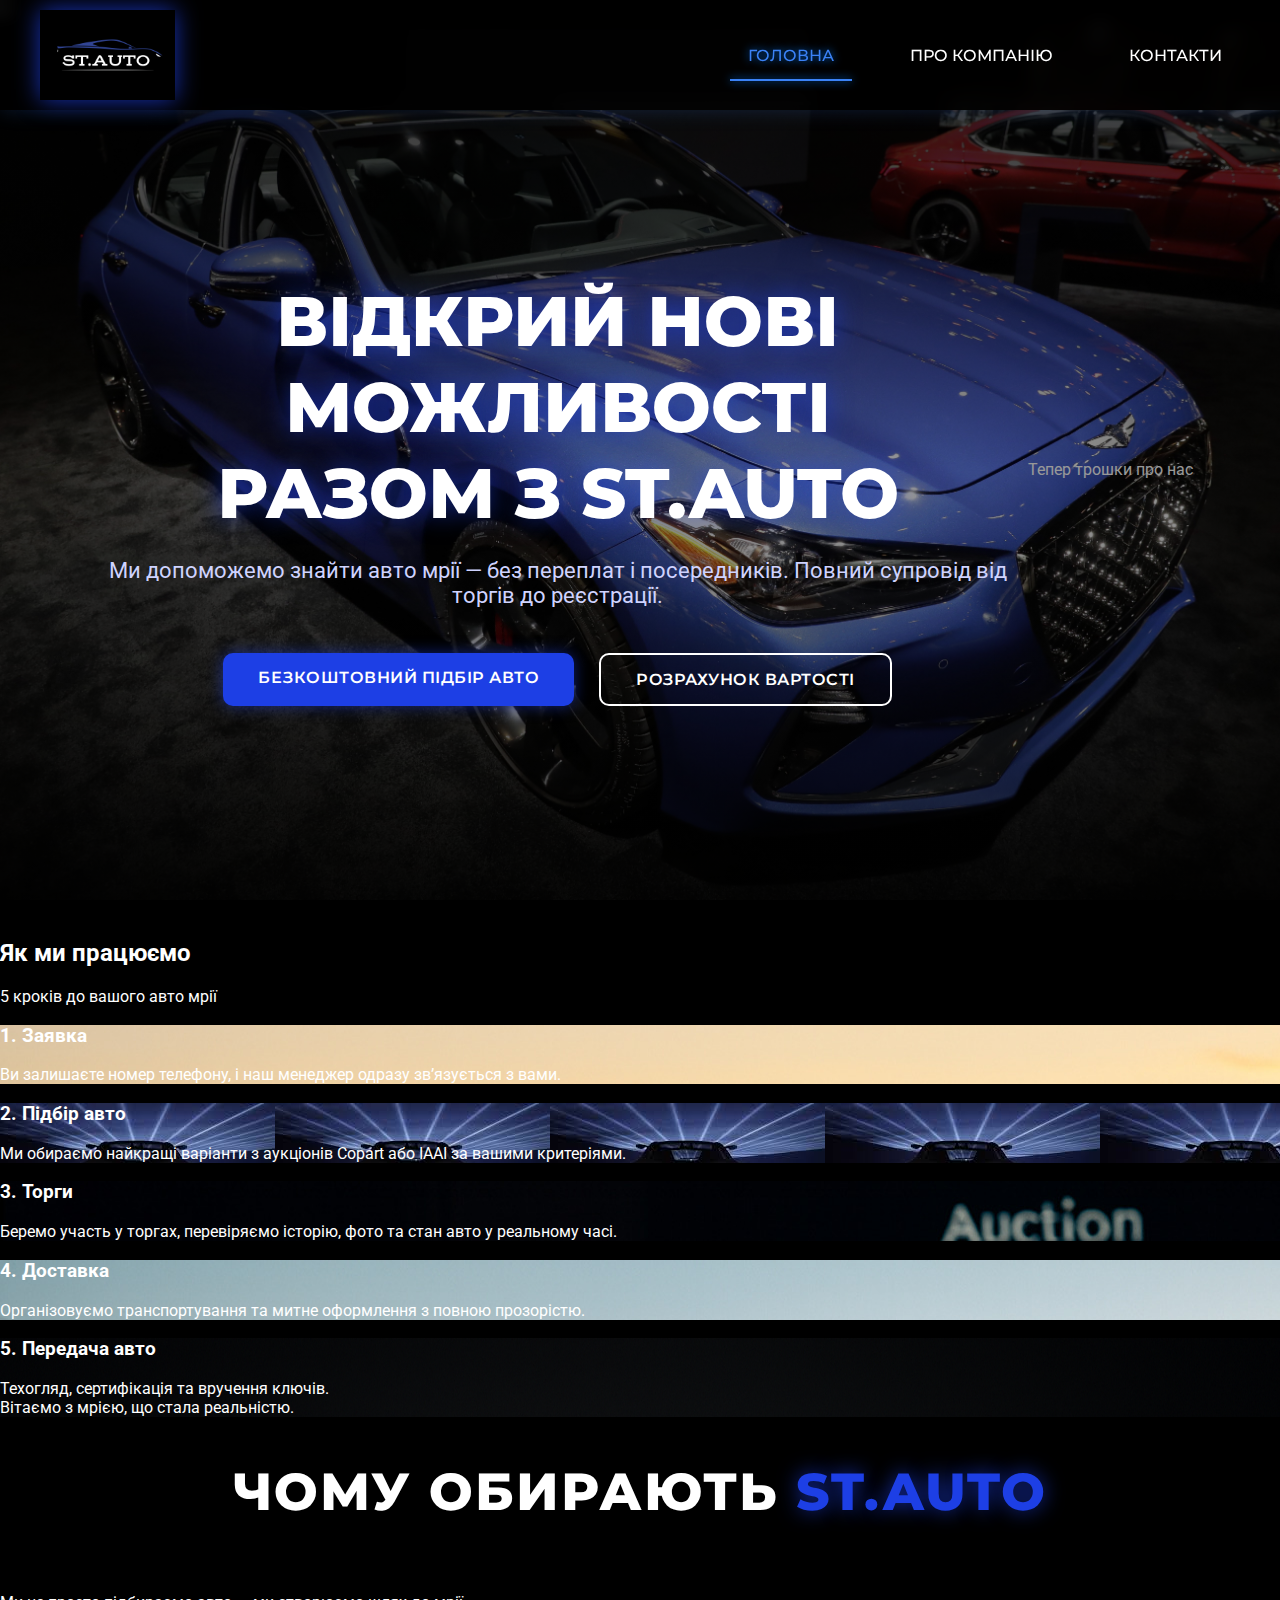
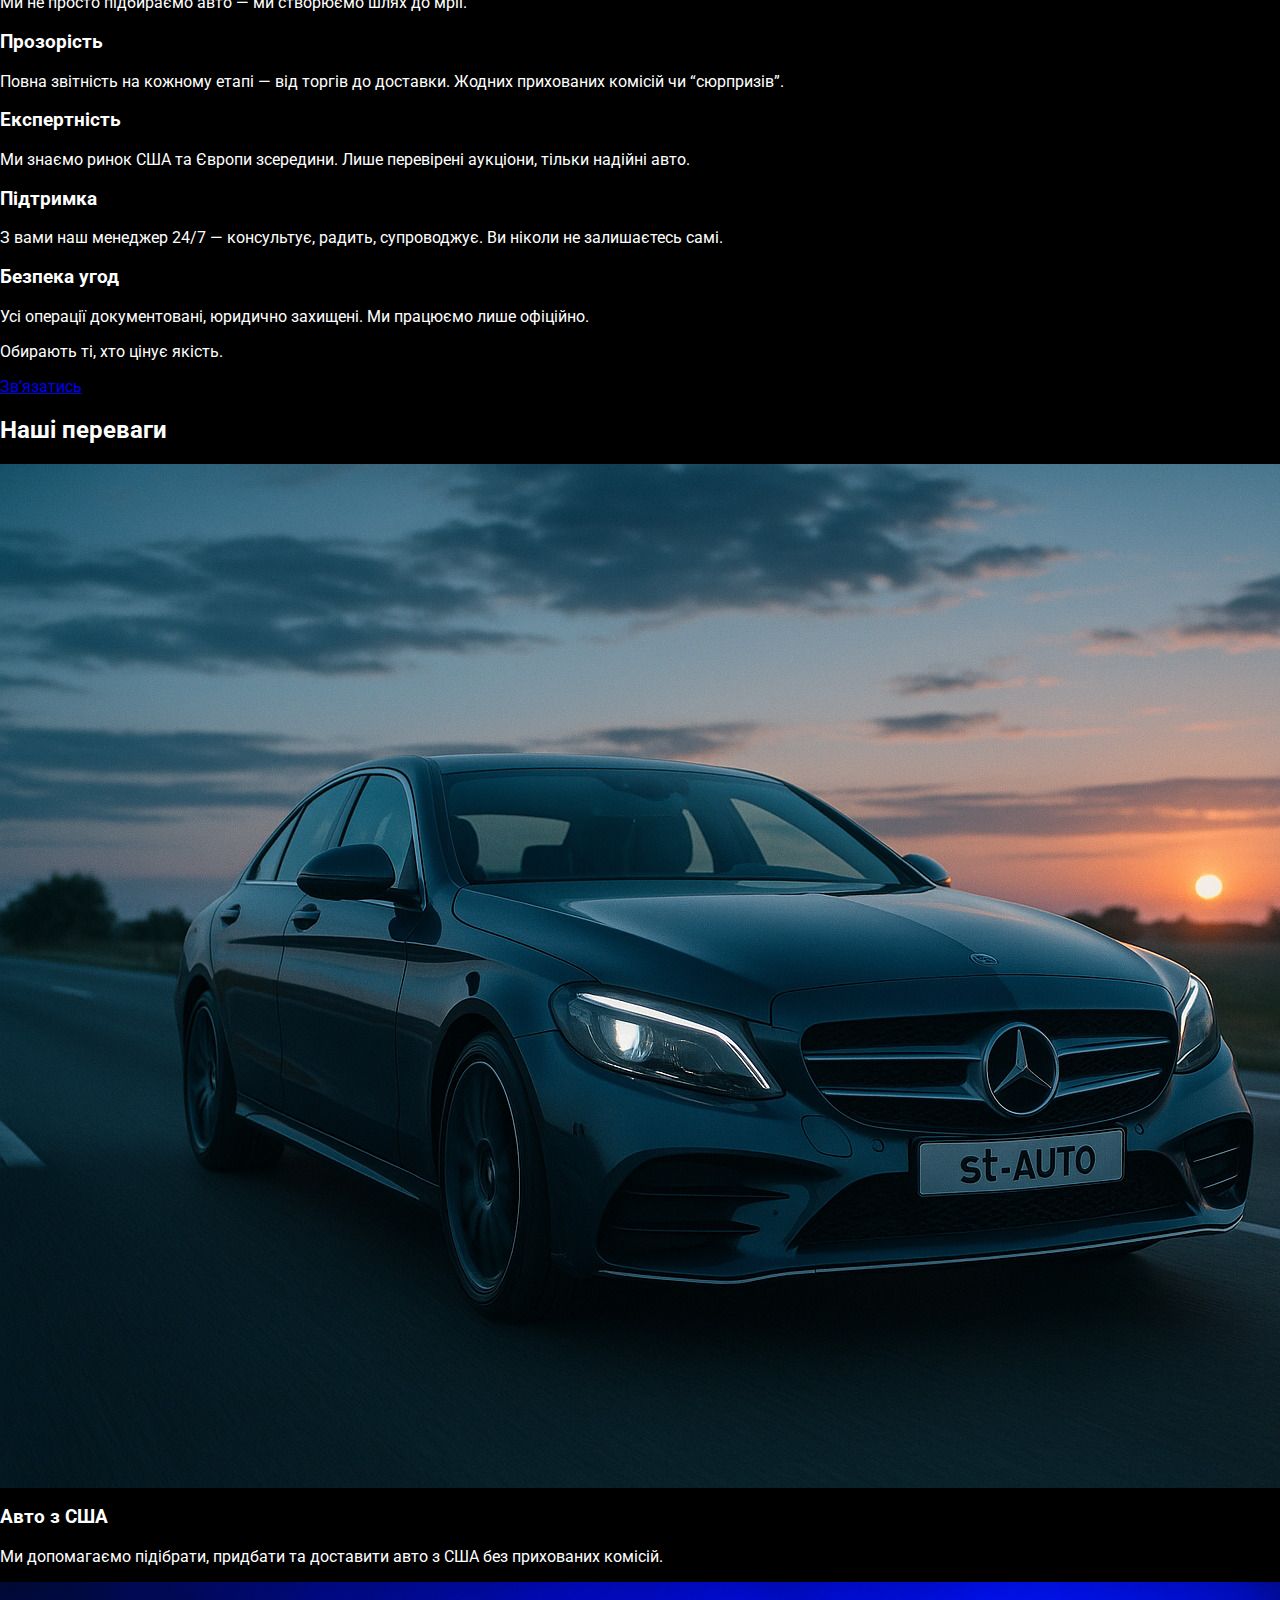
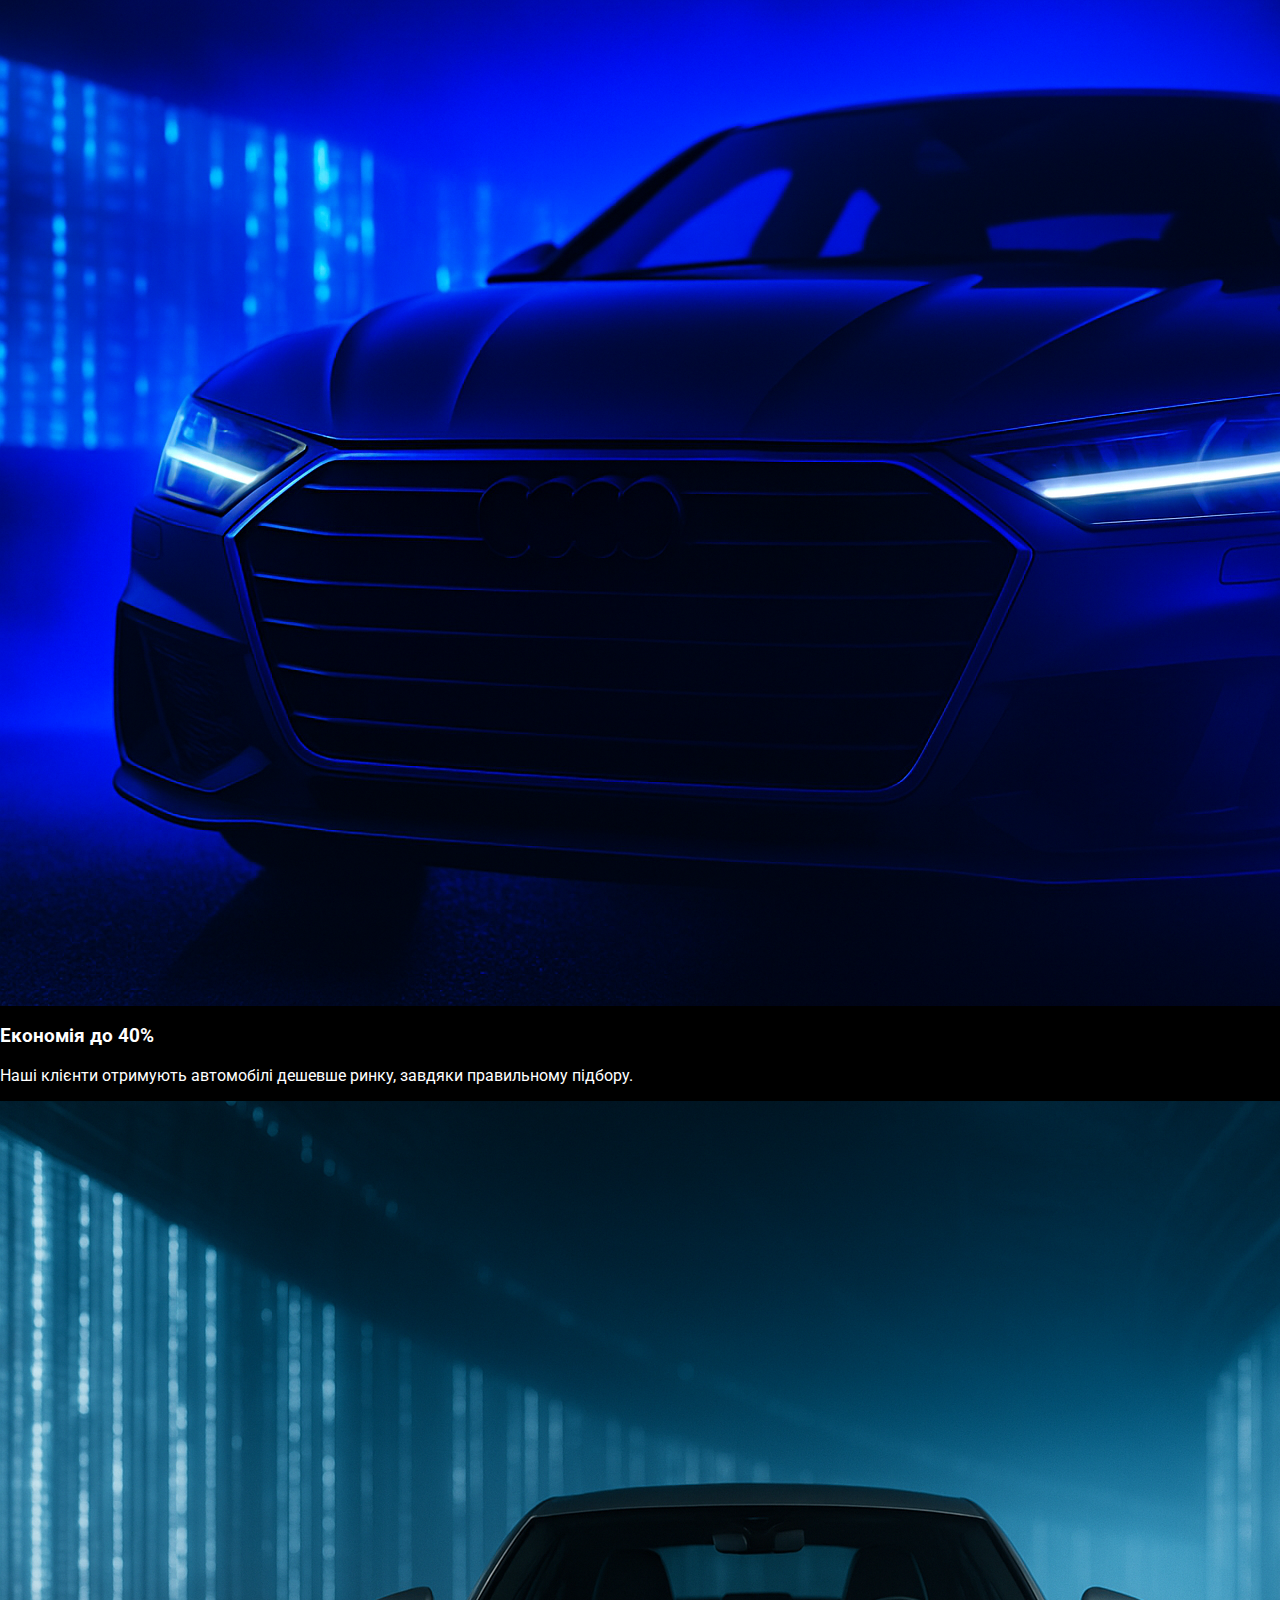
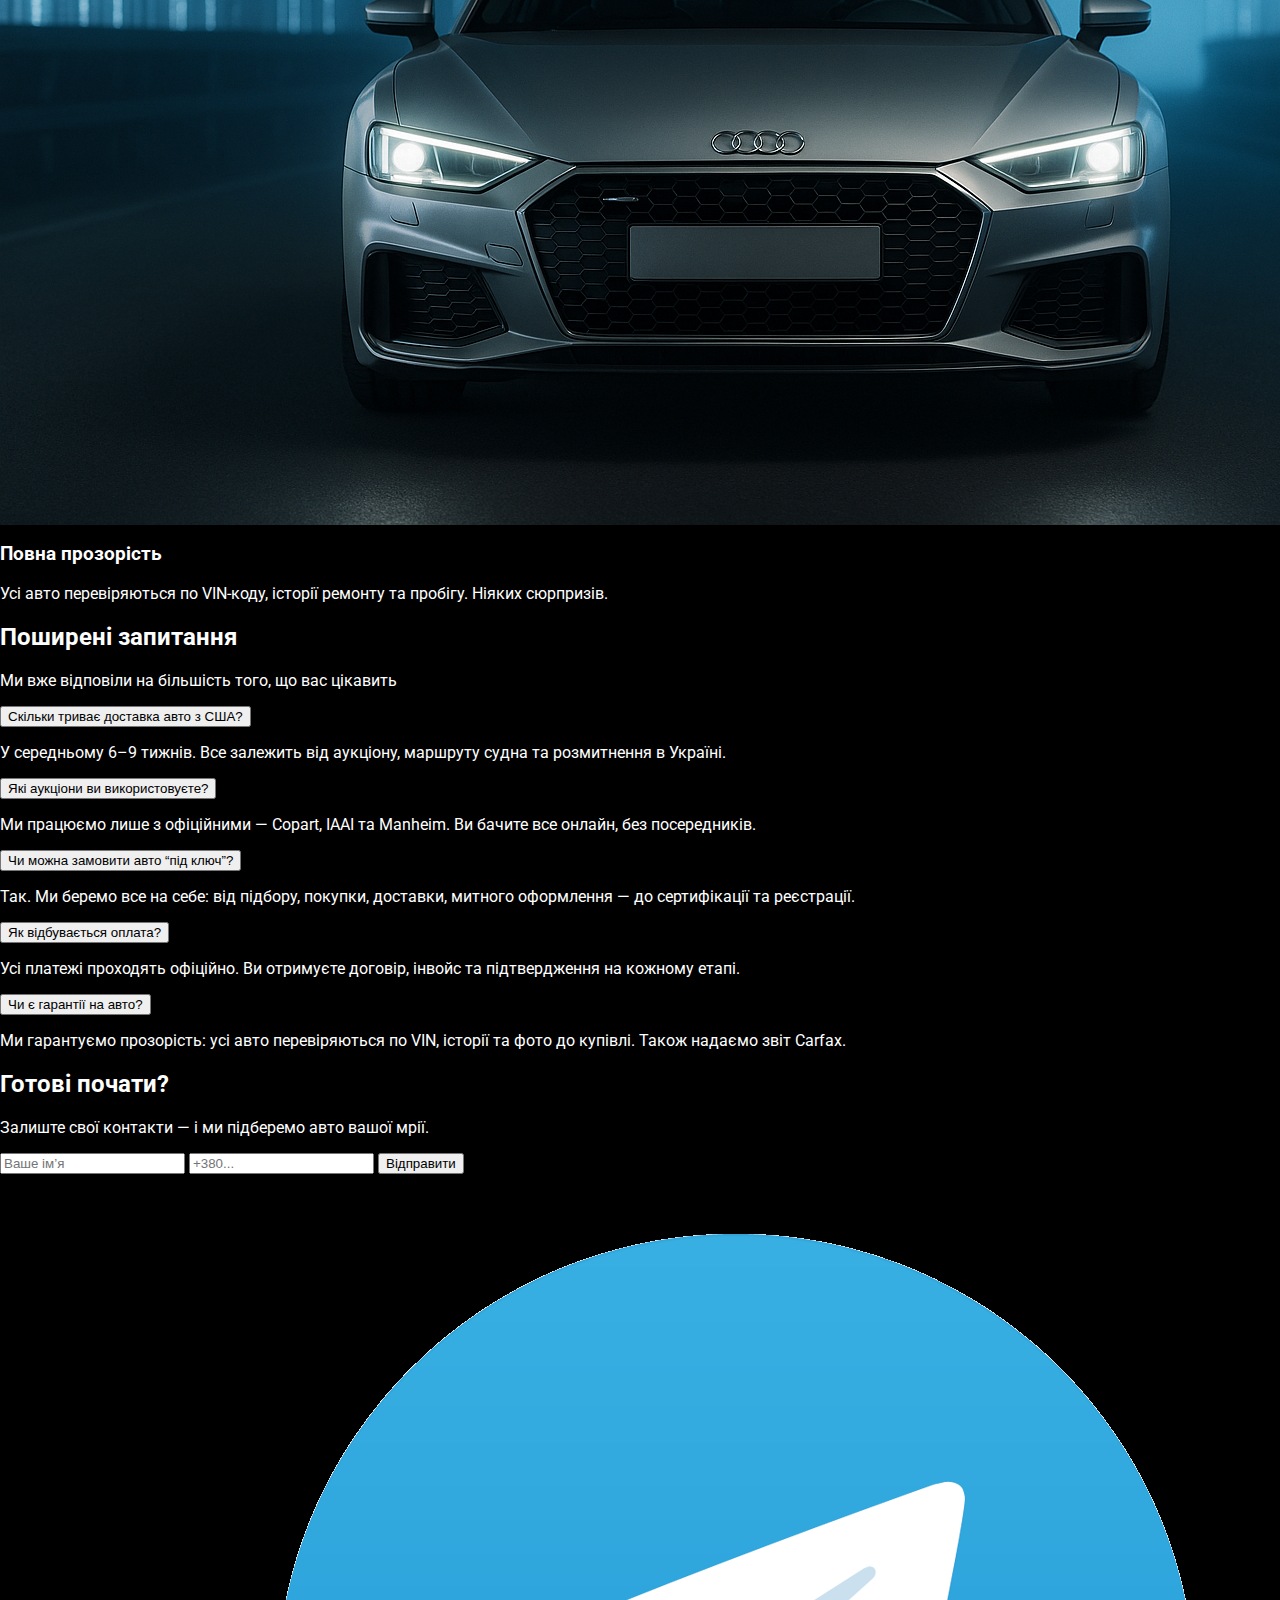
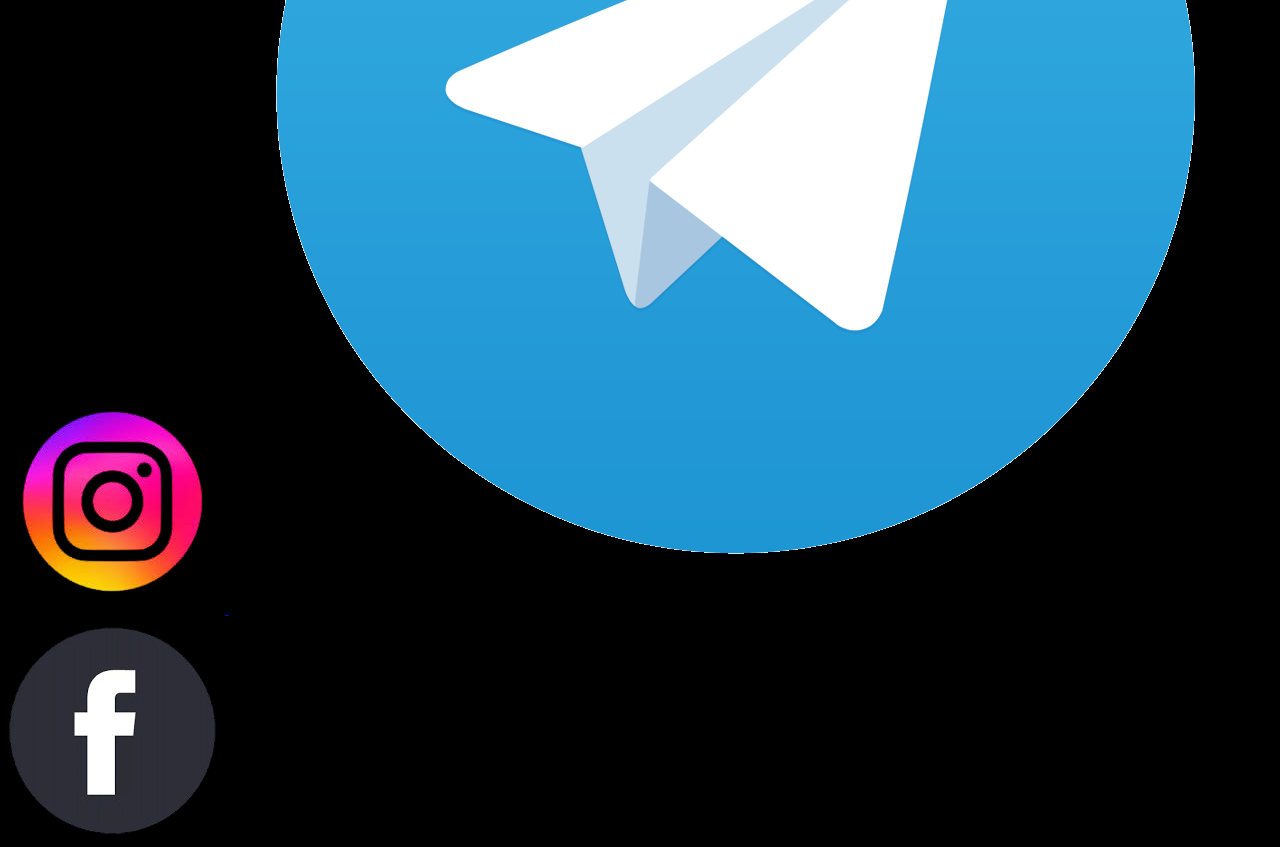
<file: index.html>
in<!DOCTYPE html>
<html lang="uk">
<head>
    <meta charset="UTF-8">
    <meta name="viewport" content="width=device-width, initial-scale=1.0">
    <title>ST.AUTO — Авто з США під ключ</title>
    <link rel="stylesheet" href="css.css">
</head>
<body>
    <header class="main-header">
        <div class="container-header">
            <div class="logo">
                <img src="static/logo.png" alt="ST.AUTO Logo">
            </div>
            <nav class="desktop-nav">
                <a href="#" class="active">Головна</a>
                <a href="about.html">Про компанію</a>
                <a href="#contacts.html ">Контакти</a>
            </nav>
        </div>
    </header>

    <!-- ===== HERO ===== -->
    <section class="hero">
        <div class="hero-overlay"></div>
        <div class="hero-content">
            <h1><span class="highlight">ВІДКРИЙ</span> НОВІ<br>МОЖЛИВОСТІ<br>РАЗОМ З <span class="brand">ST.AUTO</span></h1>
            <p>Ми допоможемо знайти авто мрії — без переплат і посередників. Повний супровід від торгів до реєстрації.</p>
            <div class="hero-buttons">
                <a href="#" class="btn btn-primary">Безкоштовний підбір авто</a>
                <a href="#" class="btn btn-outline">Розрахунок вартості</a>
            </div>
        </div>
        <!-- scroll hint (на hero) -->
<div class="scroll-hint">
  <span>Тепер трошки про нас</span>
  <div class="arrow-down"></div>
</div>

    </section>

<!-- ===== HOW WE WORK (PREMIUM PANEL STYLE) ===== -->
<section class="work-panel" id="work">
  <h2 class="work-title">Як ми працюємо</h2>
  <p class="work-subtitle">5 кроків до вашого авто мрії</p>

  <div class="work-gallery">
    <div class="work-card" style="background-image: url('./static/audi.jpg');">
      <div class="work-overlay"></div>
      <div class="work-content">
        <h3>1. Заявка</h3>
        <p>Ви залишаєте номер телефону, і наш менеджер одразу зв’язується з вами.</p>
      </div>
    </div>

    <div class="work-card" style="background-image: url('./static/bmw3.png');">
      <div class="work-overlay"></div>
      <div class="work-content">
        <h3>2. Підбір авто</h3>
        <p>Ми обираємо найкращі варіанти з аукціонів Copart або IAAI за вашими критеріями.</p>
      </div>
    </div>

    <div class="work-card" style="background-image: url('static/auction.jpg');">
      <div class="work-overlay"></div>
      <div class="work-content">
        <h3>3. Торги</h3>
        <p>Беремо участь у торгах, перевіряємо історію, фото та стан авто у реальному часі.</p>
      </div>
    </div>

    <div class="work-card" style="background-image: url(static/transport.jpg);">
      <div class="work-overlay"></div>
      <div class="work-content">
        <h3>4. Доставка</h3>
        <p>Організовуємо транспортування та митне оформлення з повною прозорістю.</p>
      </div>
    </div>

    <div class="work-card full-width" style="background-image: url('./static/porsche1.png');">
      <div class="work-overlay"></div>
      <div class="work-content">
        <h3>5. Передача авто</h3>
        <p>Техогляд, сертифікація та вручення ключів. <br> Вітаємо з мрією, що стала реальністю.</p>
      </div>
    </div>
  </div>
</section>


    <!-- ===== WHY CHOOSE US ===== -->
<section class="why-choose">
  <div class="why-bg"></div>
  
  <div class="why-content">
    <div class="why-left">
      <h2 class="why-title">Чому обирають <span>ST.AUTO</span></h2>
      <p class="why-subtitle">Ми не просто підбираємо авто — ми створюємо шлях до мрії.</p>
    </div>

    <div class="why-cards">
      <div class="why-card">
        <h3>Прозорість</h3>
        <p>Повна звітність на кожному етапі — від торгів до доставки. Жодних прихованих комісій чи “сюрпризів”.</p>
      </div>

      <div class="why-card">
        <h3>Експертність</h3>
        <p>Ми знаємо ринок США та Європи зсередини. Лише перевірені аукціони, тільки надійні авто.</p>
      </div>

      <div class="why-card">
        <h3>Підтримка</h3>
        <p>З вами наш менеджер 24/7 — консультує, радить, супроводжує. Ви ніколи не залишаєтесь самі.</p>
      </div>

      <div class="why-card">
        <h3>Безпека угод</h3>
        <p>Усі операції документовані, юридично захищені. Ми працюємо лише офіційно.</p>
      </div>
    </div>

    <div class="why-footer">
      <p>Обирають ті, хто цінує якість.</p>
      <a href="#contact" class="why-btn">Зв’язатись</a>
    </div>
  </div>
</section>


    <!-- ===== SERVICES ===== -->
    <section class="services">
        <h2>Наші переваги</h2>
        <div class="service-cards">
            <div class="card">
              <img src="static/mercedes.jpg" alt="Авто з США">
              <h3>Авто з США</h3>
              <p>Ми допомагаємо підібрати, придбати та доставити авто з США без прихованих комісій.</p>
        </div>

            <div class="card card-economy">
              <img src="static/startwithbenefit.png" alt="Авто з США">
              <h3>Економія до 40%</h3>
              <p>Наші клієнти отримують автомобілі дешевше ринку, завдяки правильному підбору.</p>
            </div>
            <div class="card card-transparency">
              <img src="static/greyudi.png" alt="Авто з США">
              <h3>Повна прозорість</h3>
              <p>Усі авто перевіряються по VIN-коду, історії ремонту та пробігу. Ніяких сюрпризів.</p>
            </div>
        </div>
    </section>

    <!-- ===== FAQ / ПОШИРЕНІ ЗАПИТАННЯ ===== -->
<section class="faq">
  <h2 class="faq-title">Поширені <span>запитання</span></h2>
  <p class="faq-subtitle">Ми вже відповіли на більшість того, що вас цікавить</p>

  <div class="faq-container">
    <div class="faq-item">
      <button class="faq-question">Скільки триває доставка авто з США?</button>
      <div class="faq-answer">
        <p>У середньому 6–9 тижнів. Все залежить від аукціону, маршруту судна та розмитнення в Україні.</p>
      </div>
    </div>

    <div class="faq-item">
      <button class="faq-question">Які аукціони ви використовуєте?</button>
      <div class="faq-answer">
        <p>Ми працюємо лише з офіційними — Copart, IAAI та Manheim. Ви бачите все онлайн, без посередників.</p>
      </div>
    </div>

    <div class="faq-item">
      <button class="faq-question">Чи можна замовити авто “під ключ”?</button>
      <div class="faq-answer">
        <p>Так. Ми беремо все на себе: від підбору, покупки, доставки, митного оформлення — до сертифікації та реєстрації.</p>
      </div>
    </div>

    <div class="faq-item">
      <button class="faq-question">Як відбувається оплата?</button>
      <div class="faq-answer">
        <p>Усі платежі проходять офіційно. Ви отримуєте договір, інвойс та підтвердження на кожному етапі.</p>
      </div>
    </div>

    <div class="faq-item">
      <button class="faq-question">Чи є гарантії на авто?</button>
      <div class="faq-answer">
        <p>Ми гарантуємо прозорість: усі авто перевіряються по VIN, історії та фото до купівлі. Також надаємо звіт Carfax.</p>
      </div>
    </div>
  </div>
</section>

<script>
  // --- FAQ toggle logic ---
  const faqItems = document.querySelectorAll(".faq-item");

  faqItems.forEach(item => {
    const question = item.querySelector(".faq-question");
    question.addEventListener("click", () => {
      item.classList.toggle("active");
      const answer = item.querySelector(".faq-answer");

      if (item.classList.contains("active")) {
        answer.style.maxHeight = answer.scrollHeight + "px";
      } else {
        answer.style.maxHeight = null;
      }
    });
  });
</script>


  <!-- ===== CONTACT CTA ===== -->
<section class="contact-cta" id="contact">
  <div class="contact-bg"></div>

  <div class="contact-container">
    <div class="contact-left">
      <h2>Готові почати?</h2>
      <p>Залиште свої контакти — і ми підберемо авто вашої мрії.</p>
    </div>

    <form class="contact-form" id="contactForm">
      <input type="text" id="name" name="name" placeholder="Ваше ім’я" required>
      <input type="tel" id="phone" name="phone" placeholder="+380..." required>
      <button type="submit" class="contact-btn">Відправити</button>
      <p class="form-status" id="formStatus"></p>
    </form>
  </div>
</section>


   <script>
  window.addEventListener('scroll', function() {
    const header = document.querySelector('.main-header');
    if (window.scrollY > 50) {
      header.style.background = 'rgba(15, 20, 35, 0.7)';
    } else {
      header.style.background = 'rgba(15, 20, 35, 0.45)';
    }
  });

  // ---- TRUST MOTION EFFECT ----
  const trustLayers = document.querySelectorAll('.trust-layer');
  window.addEventListener('scroll', () => {
    const scrollY = window.scrollY;
    const windowH = window.innerHeight;

    trustLayers.forEach((layer, i) => {
      const rect = layer.getBoundingClientRect();
      const visible = rect.top < windowH * 0.75 && rect.bottom > windowH * 0.25;

      if (visible) {
        layer.classList.add('active');
      } else {
        layer.classList.remove('active');
      }
    });
  });
</script>



<!-- ===== SOCIAL BAR ===== -->
<div class="social-bar">
  <a href="https://instagram.com/" target="_blank" class="social-icon">
    <img src="static/instagram.png" alt="Instagram">
  </a>
  <a href="https://t.me/" target="_blank" class="social-icon">
    <img src="static/telegram.png" alt="Telegram">
  </a>
  <a href="https://facebook.com/" target="_blank" class="social-icon">
    <img src="static/facebook.png" alt="Facebook">
  </a>
</div>

<script>
  const TOKEN = "YOUR_BOT_TOKEN_HERE";  // встав свій токен
  const CHAT_ID = "YOUR_CHAT_ID_HERE";  // встав свій chat_id
  const URL_API = `https://api.telegram.org/bot${TOKEN}/sendMessage`;

  document.getElementById("contactForm").addEventListener("submit", function(e) {
    e.preventDefault();

    const name = document.getElementById("name").value.trim();
    const phone = document.getElementById("phone").value.trim();
    const formStatus = document.getElementById("formStatus");

    if (name === "" || phone === "") {
      formStatus.textContent = "Будь ласка, заповніть усі поля.";
      return;
    }

    const message = `🚗 <b>Нова заявка ST.AUTO</b>\n👤 Ім’я: ${name}\n📞 Телефон: ${phone}`;

    fetch(URL_API, {
      method: "POST",
      headers: { "Content-Type": "application/json" },
      body: JSON.stringify({
        chat_id: CHAT_ID,
        text: message,
        parse_mode: "HTML"
      })
    })
    .then(res => {
      if (res.ok) {
        formStatus.textContent = "✅ Дані успішно відправлені!";
        document.getElementById("contactForm").reset();
      } else {
        formStatus.textContent = "❌ Помилка при відправленні. Спробуйте пізніше.";
      }
    })
    .catch(() => {
      formStatus.textContent = "⚠️ Помилка мережі. Перевірте інтернет.";
    });
  });
</script>


<!-- ===== MODAL FORM ===== -->
<div class="modal-overlay" id="modalOverlay">
  <div class="modal">
    <span class="modal-close" id="modalClose">&times;</span>
    <h2>Залиште заявку</h2>
    <p>Наш менеджер зв’яжеться з вами найближчим часом</p>

    <form id="modalForm" class="modal-form">
      <input type="text" id="modalName" name="name" placeholder="Ваше ім’я" required>
      <input type="tel" id="modalPhone" name="phone" placeholder="+380..." required>
      <button type="submit" class="modal-btn">Відправити</button>
      <p id="modalStatus" class="modal-status"></p>
    </form>
  </div>
</div>

<script>
  // ===== MODAL LOGIC =====
  const modalOverlay = document.getElementById("modalOverlay");
  const modalClose = document.getElementById("modalClose");
  const modalForm = document.getElementById("modalForm");
  const modalStatus = document.getElementById("modalStatus");

  // Відкриття при натисканні на будь-яку кнопку (з класами .btn-primary або .btn-outline)
  document.querySelectorAll(".btn-primary, .btn-outline").forEach(btn => {
    btn.addEventListener("click", e => {
      e.preventDefault();
      modalOverlay.style.display = "flex";
    });
  });

  // Закриття по X або кліку поза модальним вікном
  modalClose.addEventListener("click", () => modalOverlay.style.display = "none");
  modalOverlay.addEventListener("click", e => {
    if (e.target === modalOverlay) modalOverlay.style.display = "none";
  });

  // Відправка у Telegram (використовує твій той самий токен і chat_id)
  modalForm.addEventListener("submit", function(e) {
    e.preventDefault();

    const name = document.getElementById("modalName").value.trim();
    const phone = document.getElementById("modalPhone").value.trim();

    if (name === "" || phone === "") {
      modalStatus.textContent = "Будь ласка, заповніть усі поля.";
      return;
    }

    const message = `🚗 <b>Нова заявка (модальне вікно)</b>\n👤 Ім’я: ${name}\n📞 Телефон: ${phone}`;

    fetch(URL_API, {
      method: "POST",
      headers: { "Content-Type": "application/json" },
      body: JSON.stringify({
        chat_id: CHAT_ID,
        text: message,
        parse_mode: "HTML"
      })
    })
    .then(res => {
      if (res.ok) {
        modalStatus.textContent = "✅ Заявку відправлено!";
        modalForm.reset();
        setTimeout(() => modalOverlay.style.display = "none", 1000);
      } else {
        modalStatus.textContent = "❌ Помилка при відправленні.";
      }
    })
    .catch(() => {
      modalStatus.textContent = "⚠️ Помилка мережі. Спробуйте пізніше.";
    });
  });
</script>

</body>
</html>
</file>
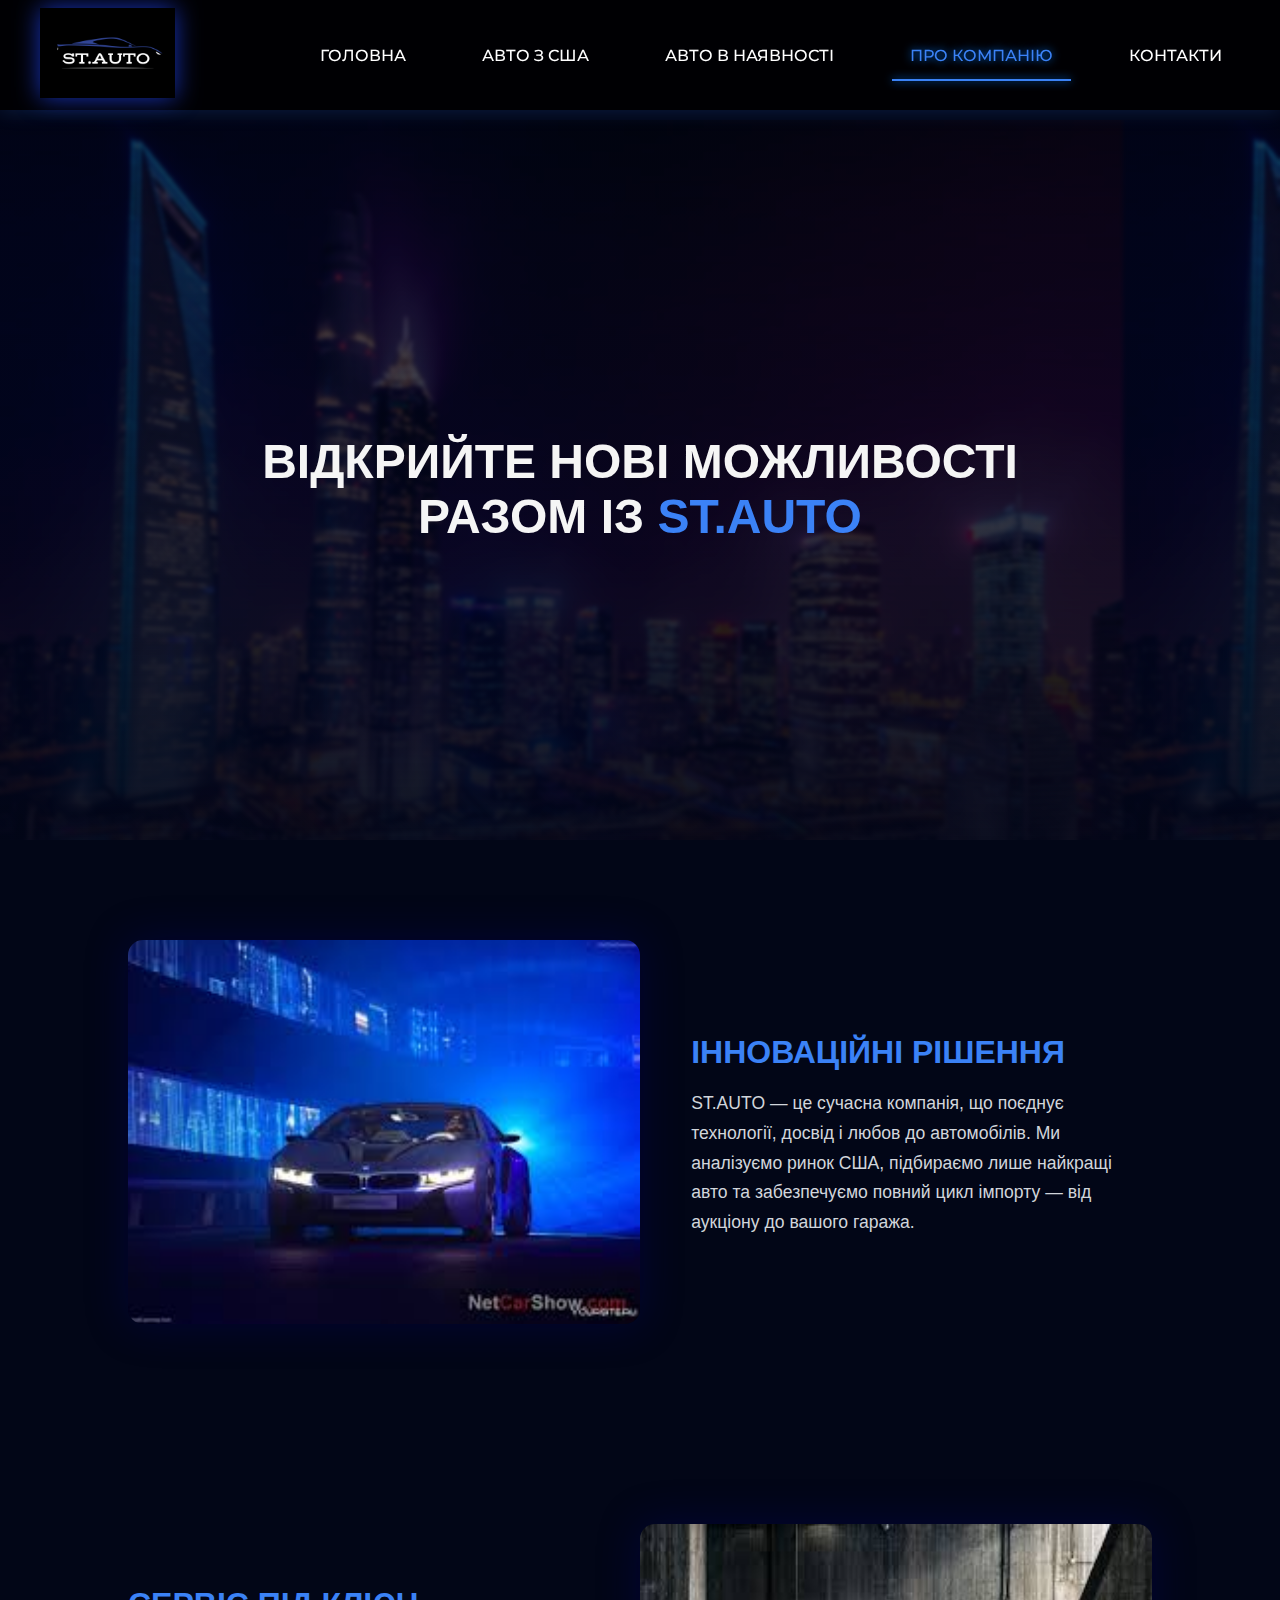
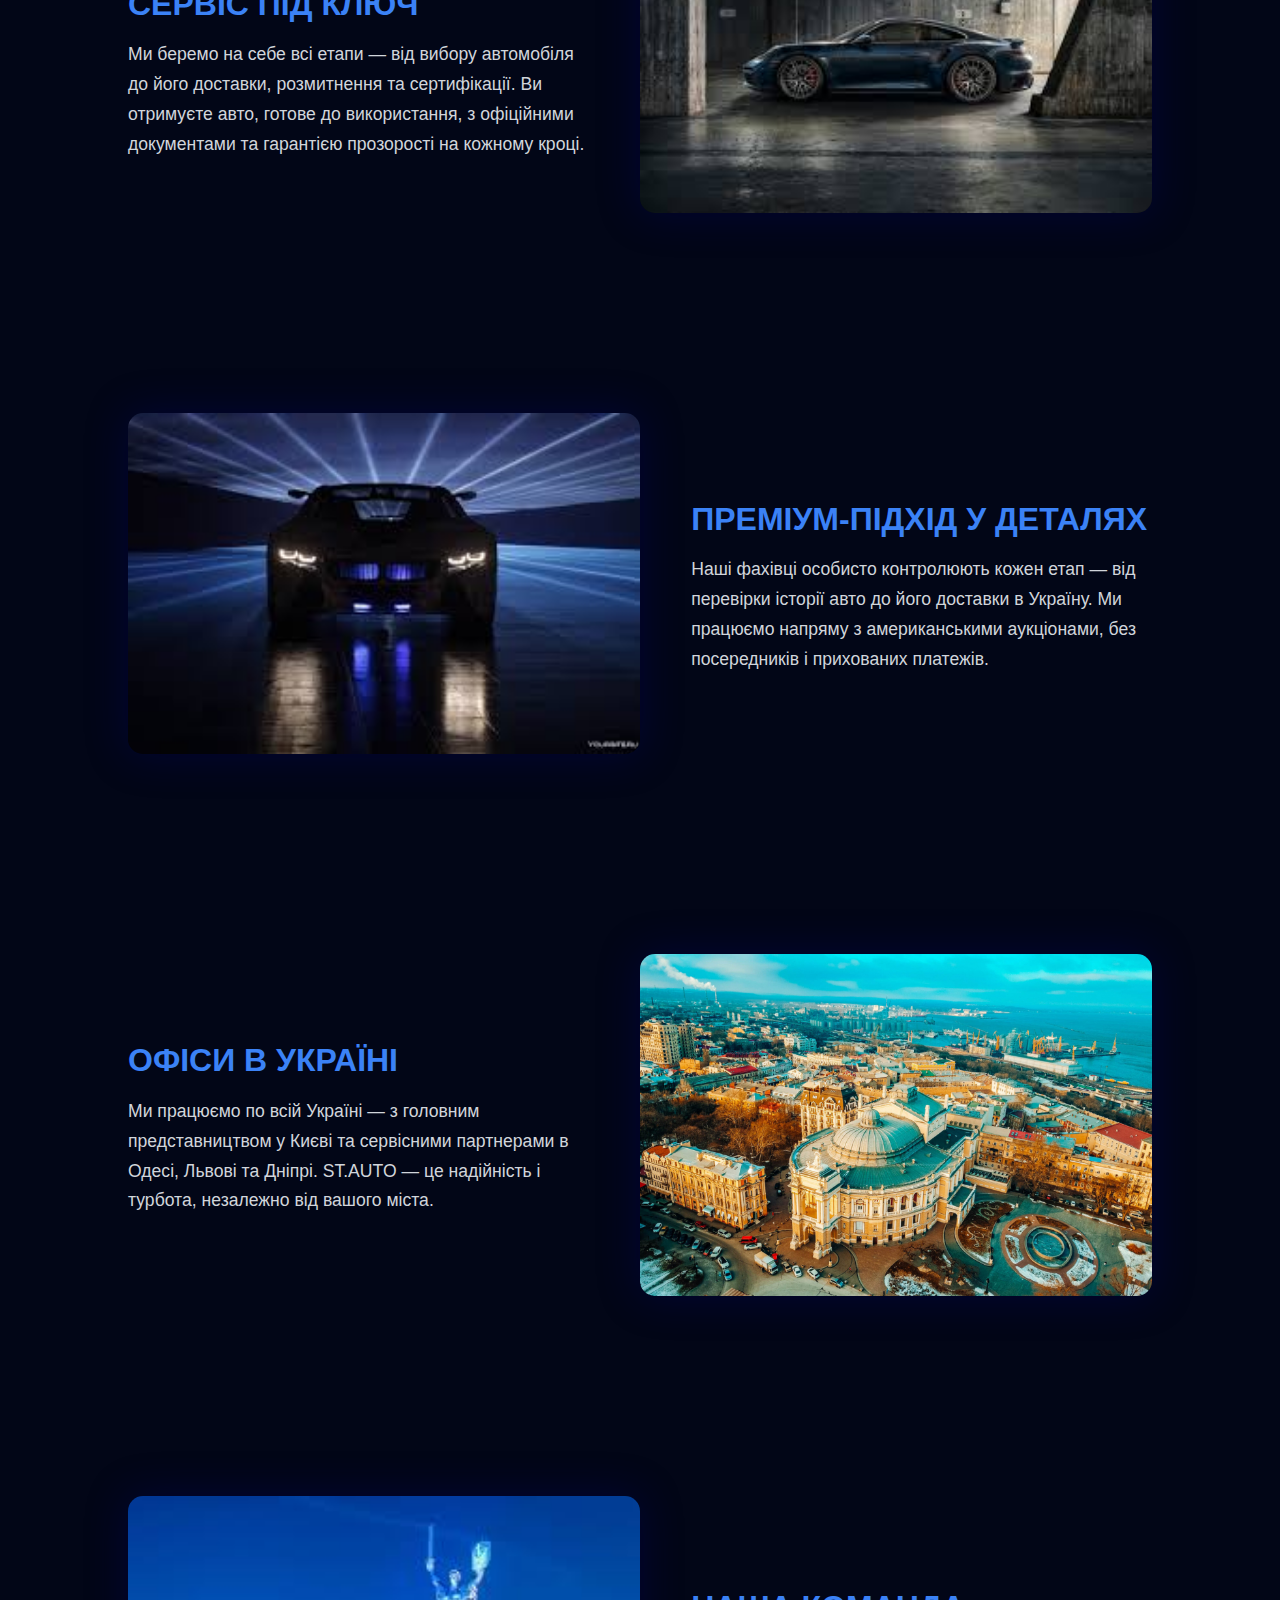
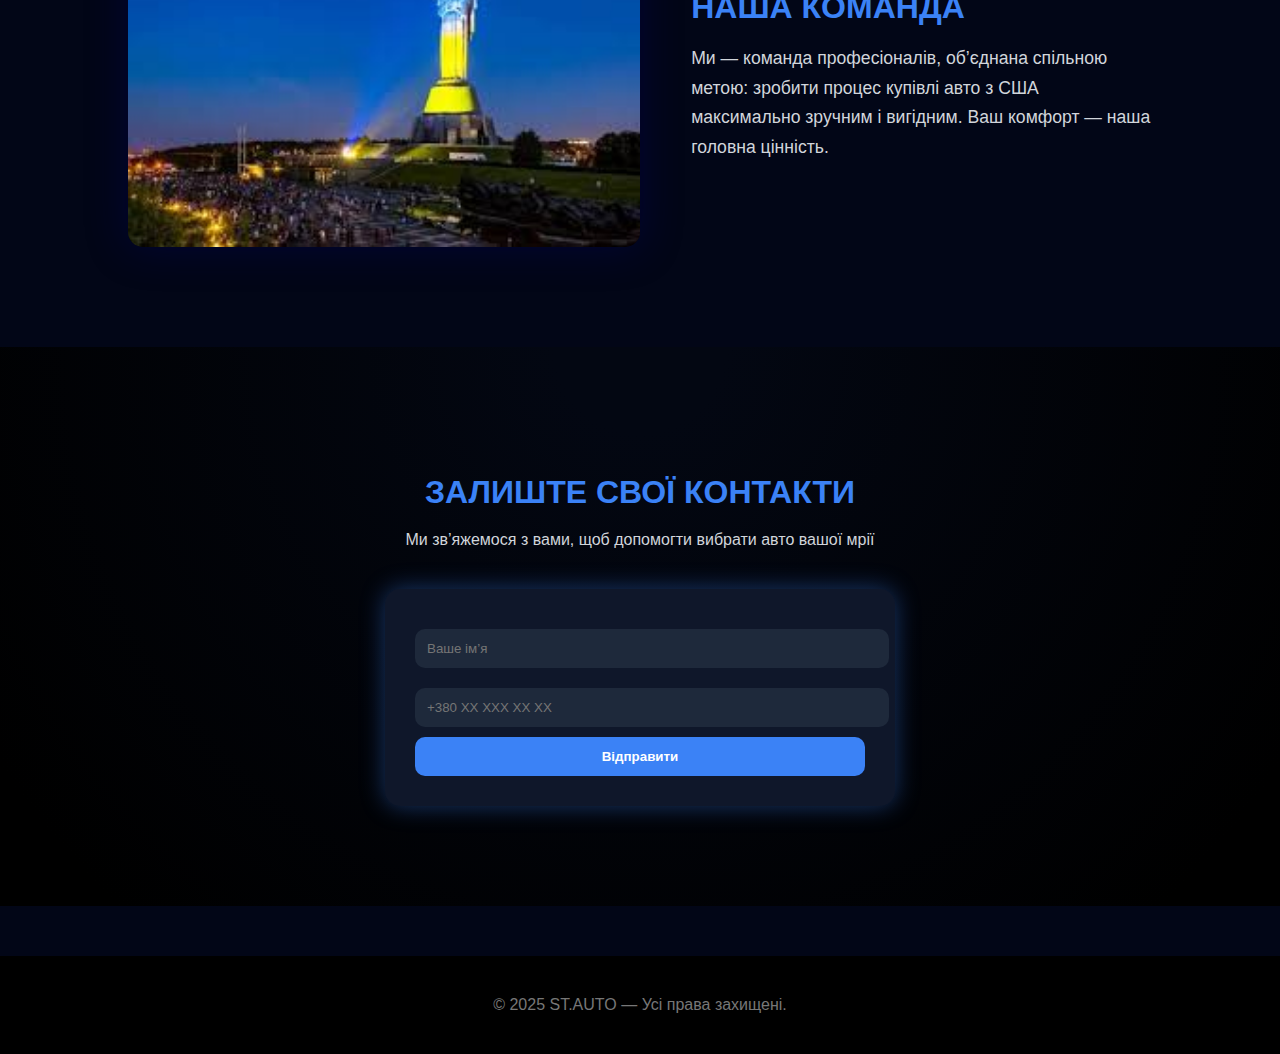
<file: about.html>
<!DOCTYPE html>
<html lang="uk">
<head>
  <meta charset="UTF-8" />
  <meta name="viewport" content="width=device-width, initial-scale=1.0" />
  <title>Про Компанію | ST.AUTO</title>
  <link rel="stylesheet" href="css.css" />
  <style>
    /* ========== ABOUT PAGE STYLES ========== */
    body {
      background-color: #020617;
      color: #f1f1f1;
      font-family: 'Poppins', sans-serif;
      overflow-x: hidden;
    }

    .about-hero {
      position: relative;
      background-image: url("static/about/nightcity.png");
      height: 80vh;
      display: flex;
      justify-content: center;
      align-items: center;
      text-align: center;
    }

    .about-hero::after {
  content: "";
  position: absolute;
  top: 0;
  left: 0;
  width: 100%;
  height: 100%;
  background: linear-gradient(180deg, rgba(2, 6, 23, 0.6) 0%, rgba(2, 6, 23, 0.95) 100%);
  backdrop-filter: blur(2px);
}



    .about-hero-content {
      position: relative;
      z-index: 2;
    }

    .about-hero-content h1 {
      font-size: 3rem;
      font-weight: 700;
      color: #f5f5f5;
      text-transform: uppercase;
      margin-bottom: 15px;
    }

    .about-hero-content span {
      color: #3b82f6;
      font-weight: 700;
    }

    /* Section base */
    .about-section {
      display: flex;
      align-items: center;
      justify-content: space-between;
      gap: 50px;
      padding: 100px 10%;
    }

    .about-section:nth-child(even) {
      flex-direction: row-reverse;
    }

    .about-section img {
      width: 50%;
      border-radius: 15px;
      box-shadow: 0 0 40px rgba(0, 0, 100, 0.4);
      transition: transform 0.5s ease;
    }

    .about-section img:hover {
      transform: scale(1.05);
    }

    .about-text {
      width: 45%;
    }

    .about-text h2 {
      color: #3b82f6;
      font-size: 2rem;
      margin-bottom: 15px;
      text-transform: uppercase;
    }

    .about-text p {
      line-height: 1.7;
      color: #d1d5db;
      font-size: 1.1rem;
    }

    /* Contact section */
    .about-contact {
      background: radial-gradient(circle at top, #030712 10%, #000 90%);
      text-align: center;
      padding: 100px 10%;
    }

    .about-contact h2 {
      color: #3b82f6;
      text-transform: uppercase;
      font-size: 2rem;
      margin-bottom: 20px;
    }

    .about-contact p {
      color: #d1d5db;
      margin-bottom: 40px;
    }

    .contact-form {
      max-width: 450px;
      margin: 0 auto;
      background: #0f172a;
      border-radius: 15px;
      padding: 30px;
      box-shadow: 0 0 25px rgba(59, 130, 246, 0.4);
    }

    .contact-form input {
      width: 100%;
      padding: 12px;
      margin: 10px 0;
      border-radius: 10px;
      border: none;
      background: #1e293b;
      color: #fff;
      outline: none;
    }

    .contact-form button {
      background: #3b82f6;
      color: white;
      font-weight: 600;
      border: none;
      border-radius: 10px;
      padding: 12px 25px;
      width: 100%;
      cursor: pointer;
      transition: 0.3s;
    }

    .contact-form button:hover {
      background: #2563eb;
    }

    footer {
      background: #000;
      color: #777;
      text-align: center;
      padding: 40px 0;
      margin-top: 50px;
    }

    @media (max-width: 900px) {
      .about-section {
        flex-direction: column;
        text-align: center;
      }
      .about-section img,
      .about-text {
        width: 100%;
      }
    }
  </style>
</head>
<body>
  <!-- Header -->
    <header class="main-header">
  <div class="container-header">
    <div class="logo">
      <a href="html.html">
        <img src="static/logo.png" alt="ST.AUTO" class="logo-img">
      </a>
    </div>
    <nav class="desktop-nav">
      <a href="html.html">Головна</a>
      <a href="#">Авто з США</a>
      <a href="#">Авто в наявності</a>
      <a href="about.html" class="active">Про компанію</a>
      <a href="#">Контакти</a>
    </nav>
  </div>
</header>



  <!-- HERO -->
  <section class="about-hero">
    <div class="about-hero-content">
      <h1>ВІДКРИЙТЕ НОВІ МОЖЛИВОСТІ <br> РАЗОМ ІЗ <span>ST.AUTO</span></h1>
    </div>
  </section>

  <!-- SECTIONS -->
  <section class="about-section">
    <img src="static/about/bmw2.png" alt="BMW авто">
    <div class="about-text">
      <h2>Інноваційні рішення</h2>
      <p>ST.AUTO — це сучасна компанія, що поєднує технології, досвід і любов до автомобілів. Ми аналізуємо ринок США, підбираємо лише найкращі авто та забезпечуємо повний цикл імпорту — від аукціону до вашого гаража.</p>
    </div>
  </section>

  <section class="about-section">
    <img src="static/about/porsche.png" alt="Porsche">
    <div class="about-text">
      <h2>Сервіс під ключ</h2>
      <p>Ми беремо на себе всі етапи — від вибору автомобіля до його доставки, розмитнення та сертифікації. Ви отримуєте авто, готове до використання, з офіційними документами та гарантією прозорості на кожному кроці.</p>
    </div>
  </section>

  <section class="about-section">
    <img src="static/about/bmw3.png" alt="BMW">
    <div class="about-text">
      <h2>Преміум-підхід у деталях</h2>
      <p>Наші фахівці особисто контролюють кожен етап — від перевірки історії авто до його доставки в Україну. Ми працюємо напряму з американськими аукціонами, без посередників і прихованих платежів.</p>
    </div>
  </section>

  <section class="about-section">
    <img src="static/about/odesa.png" alt="Одеса">
    <div class="about-text">
      <h2>Офіси в Україні</h2>
      <p>Ми працюємо по всій Україні — з головним представництвом у Києві та сервісними партнерами в Одесі, Львові та Дніпрі. ST.AUTO — це надійність і турбота, незалежно від вашого міста.</p>
    </div>
  </section>

  <section class="about-section">
    <img src="static/about/kyiv.png" alt="Київ">
    <div class="about-text">
      <h2>Наша команда</h2>
      <p>Ми — команда професіоналів, об’єднана спільною метою: зробити процес купівлі авто з США максимально зручним і вигідним. Ваш комфорт — наша головна цінність.</p>
    </div>
  </section>

  <!-- Contact -->
  <section class="about-contact">
    <h2>Залиште свої контакти</h2>
    <p>Ми зв’яжемося з вами, щоб допомогти вибрати авто вашої мрії</p>
    <form class="contact-form" id="contactForm">
      <input type="text" id="name" placeholder="Ваше ім’я" required>
      <input type="tel" id="phone" placeholder="+380 ХХ ХХХ ХХ ХХ" required>
      <button type="submit">Відправити</button>
    </form>
  </section>

  <footer>
    © 2025 ST.AUTO — Усі права захищені.
  </footer>

  <script>
    // Відправка даних у Telegram
    const TOKEN = "ТУТ_ТВІЙ_БОТ_ТОКЕН";
    const CHAT_ID = "ТУТ_ID_ТВОГО_ЧАТУ";
    const URI_API = `https://api.telegram.org/bot${TOKEN}/sendMessage`;

    document.getElementById("contactForm").addEventListener("submit", function(e) {
      e.preventDefault();

      let message = `<b>Заявка з сайту ST.AUTO</b>\n`;
      message += `<b>Ім’я:</b> ${document.getElementById("name").value}\n`;
      message += `<b>Телефон:</b> ${document.getElementById("phone").value}`;

      fetch(URI_API, {
        method: "POST",
        headers: {"Content-Type": "application/json"},
        body: JSON.stringify({
          chat_id: CHAT_ID,
          text: message,
          parse_mode: "html"
        })
      })
      .then(res => res.ok ? alert("Дані успішно надіслані!") : alert("Помилка при надсиланні."))
      .catch(err => alert("Помилка з’єднання. Перевірте інтернет або токен."));
    });
  </script>
</body>
</html>
</file>
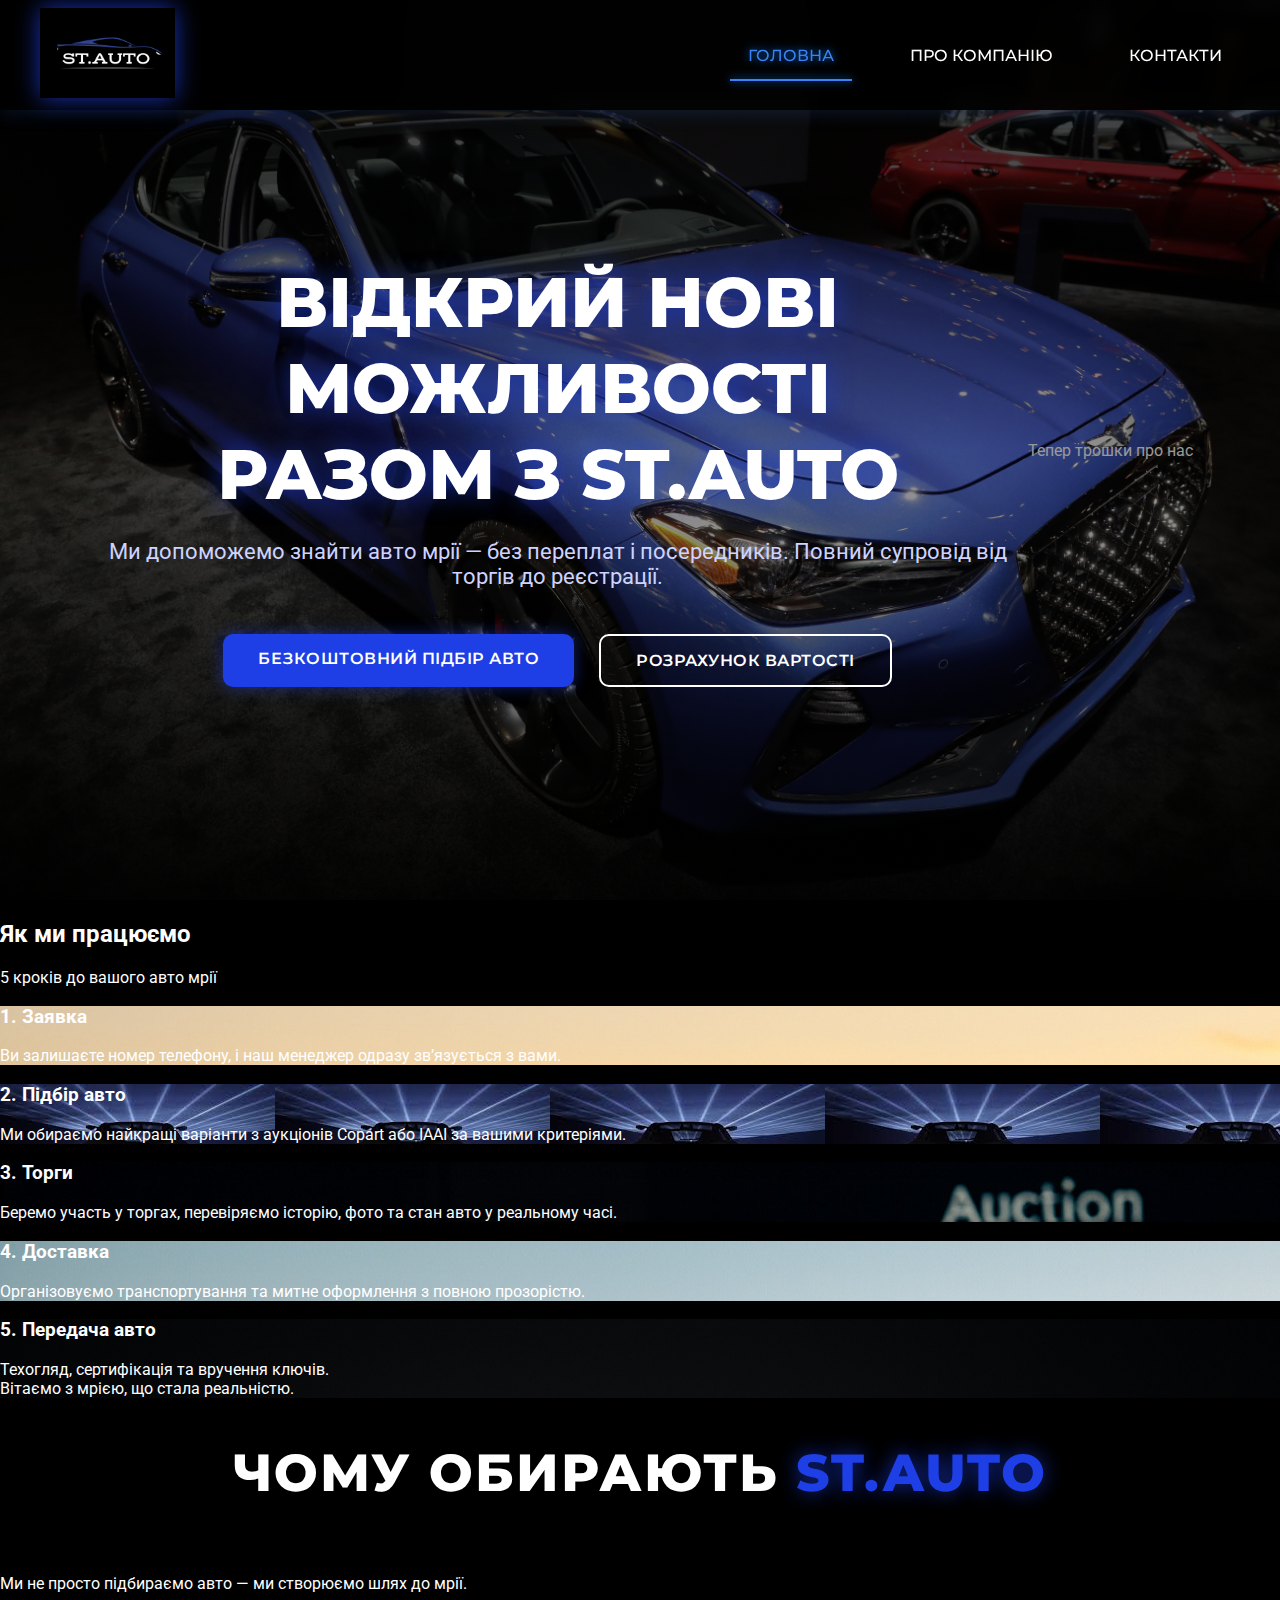
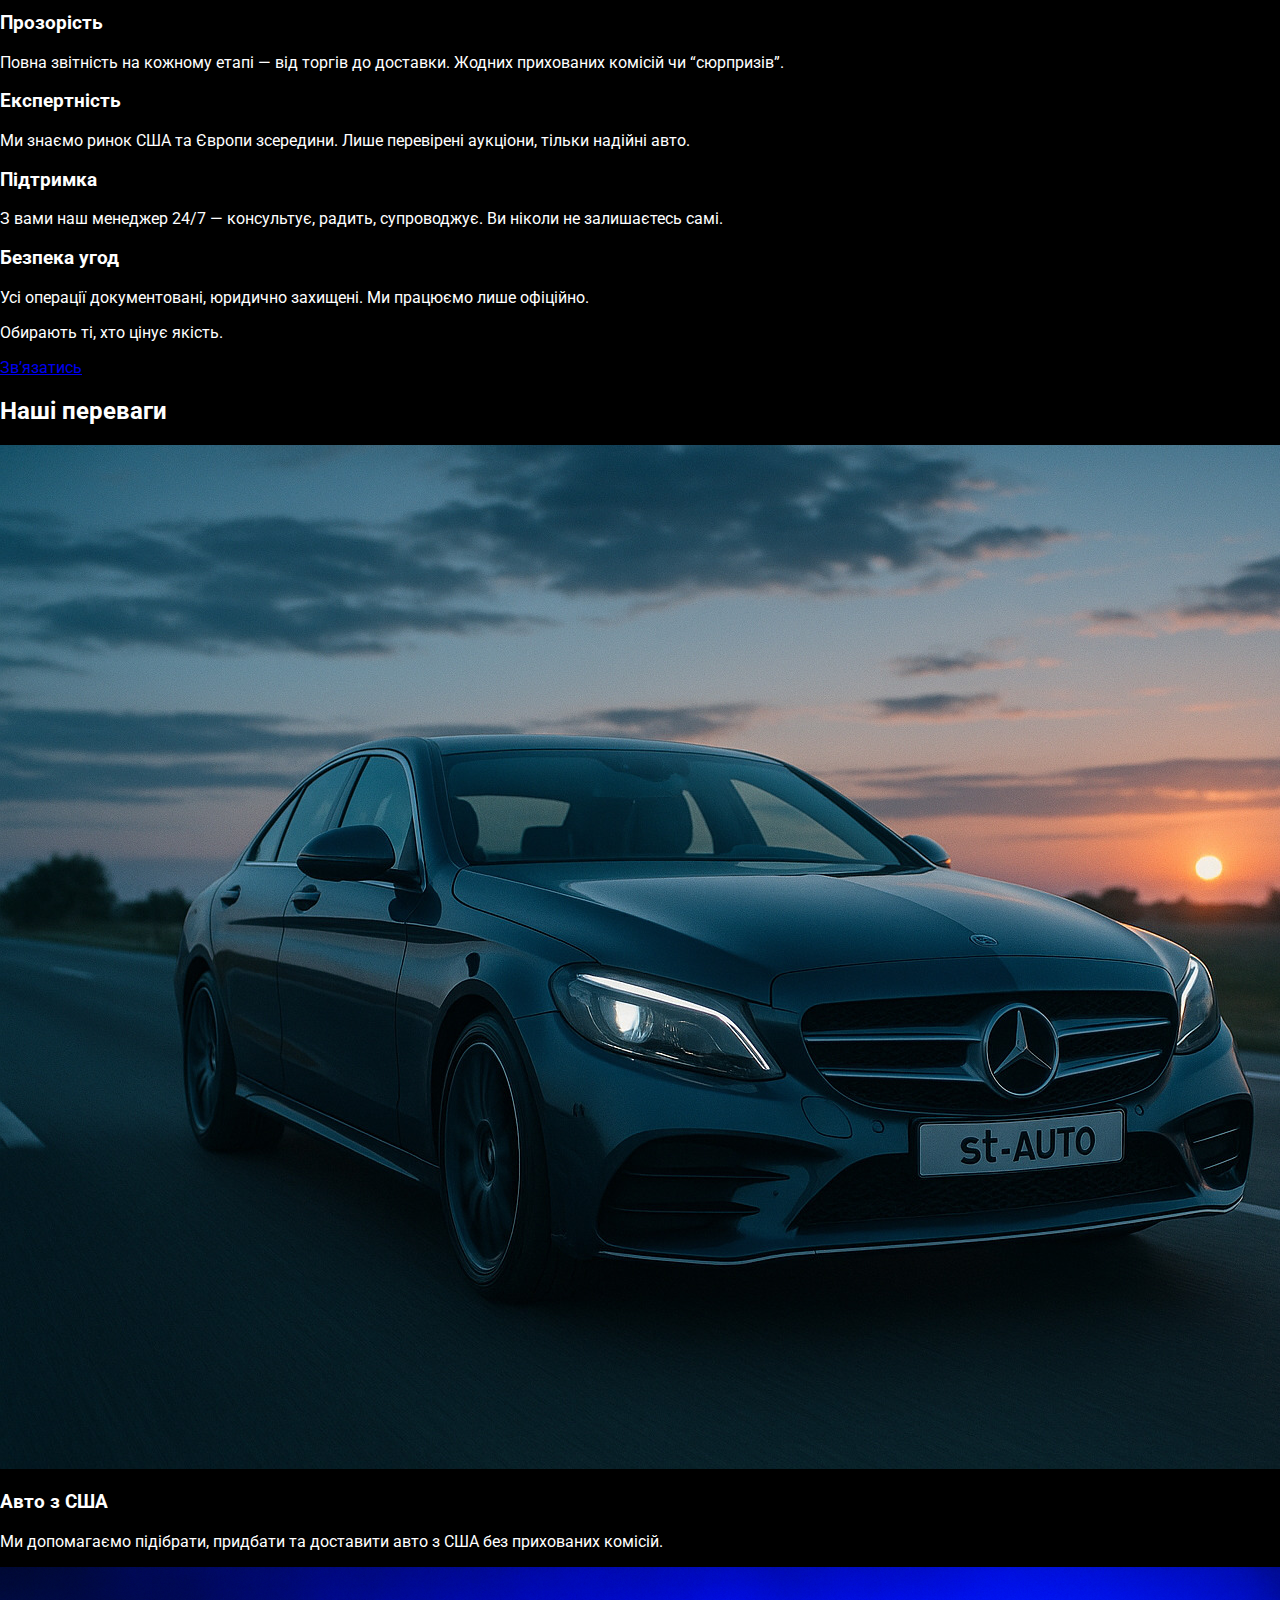
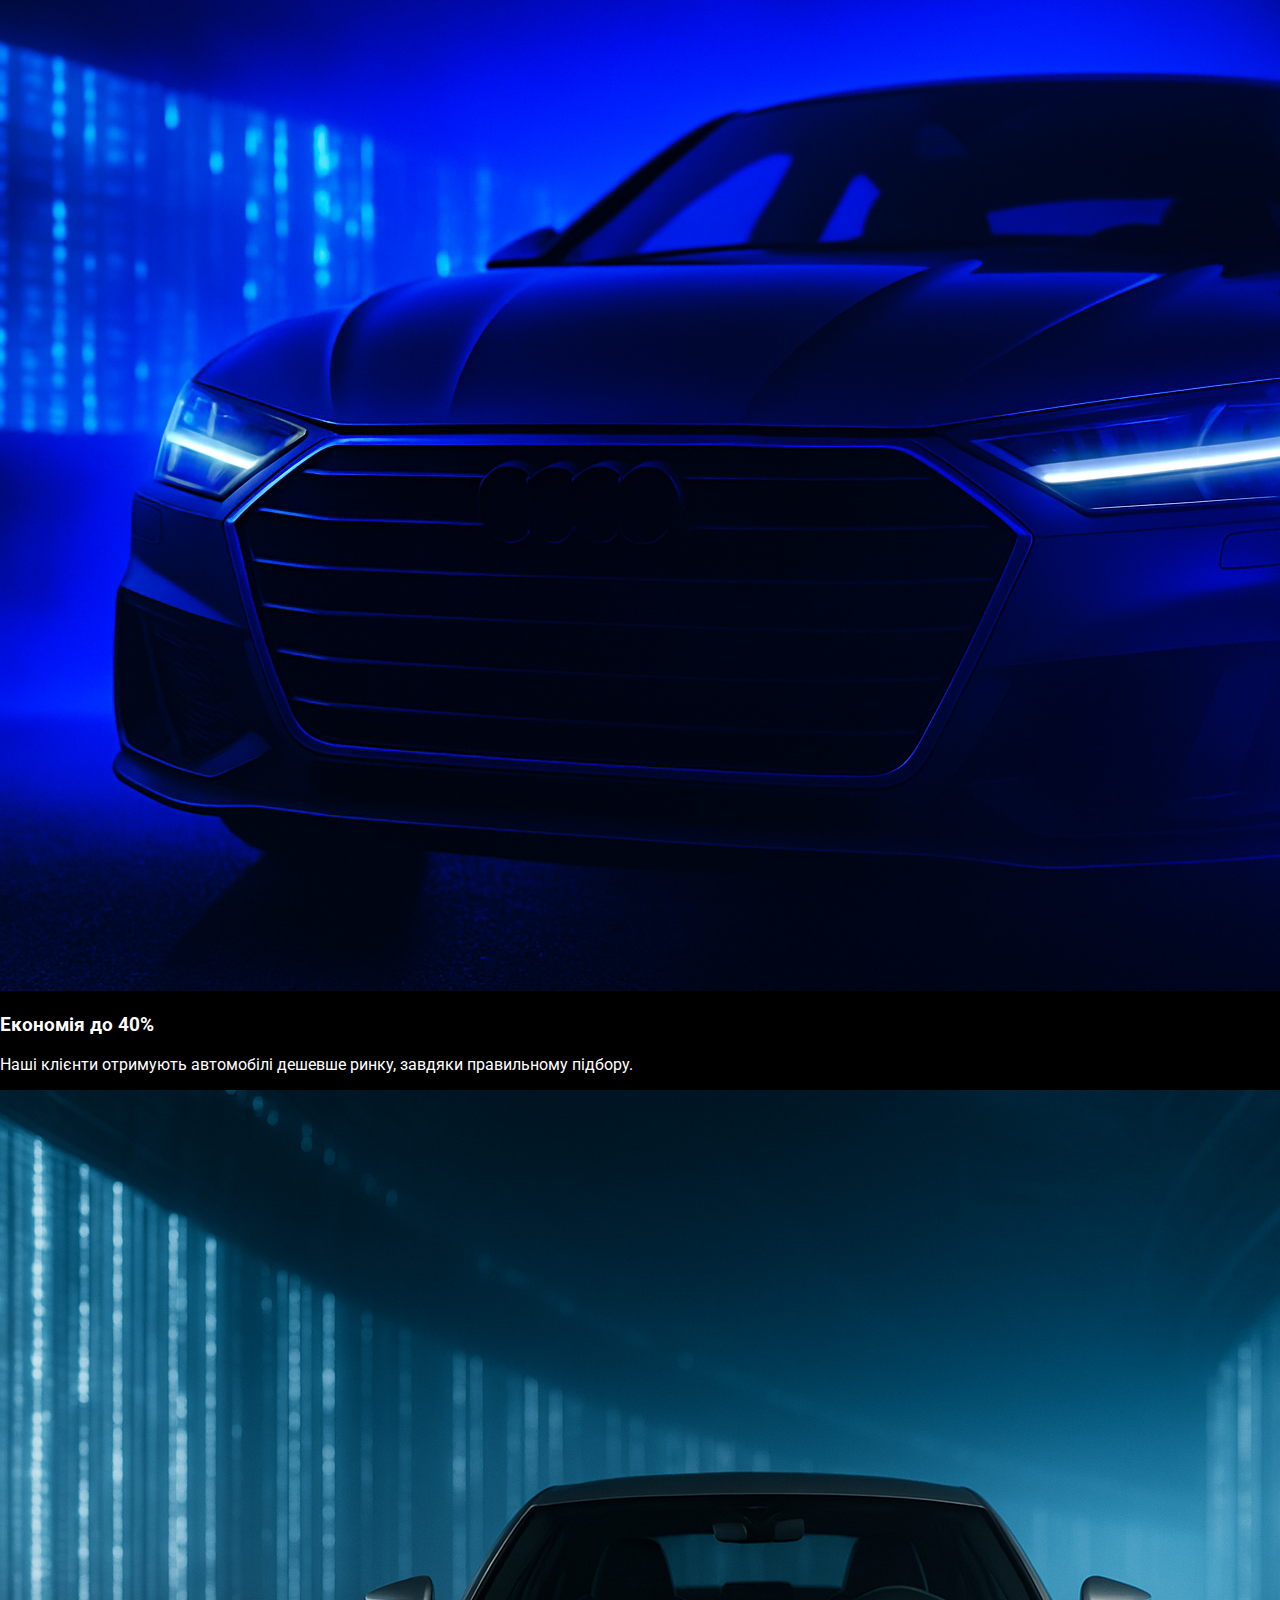
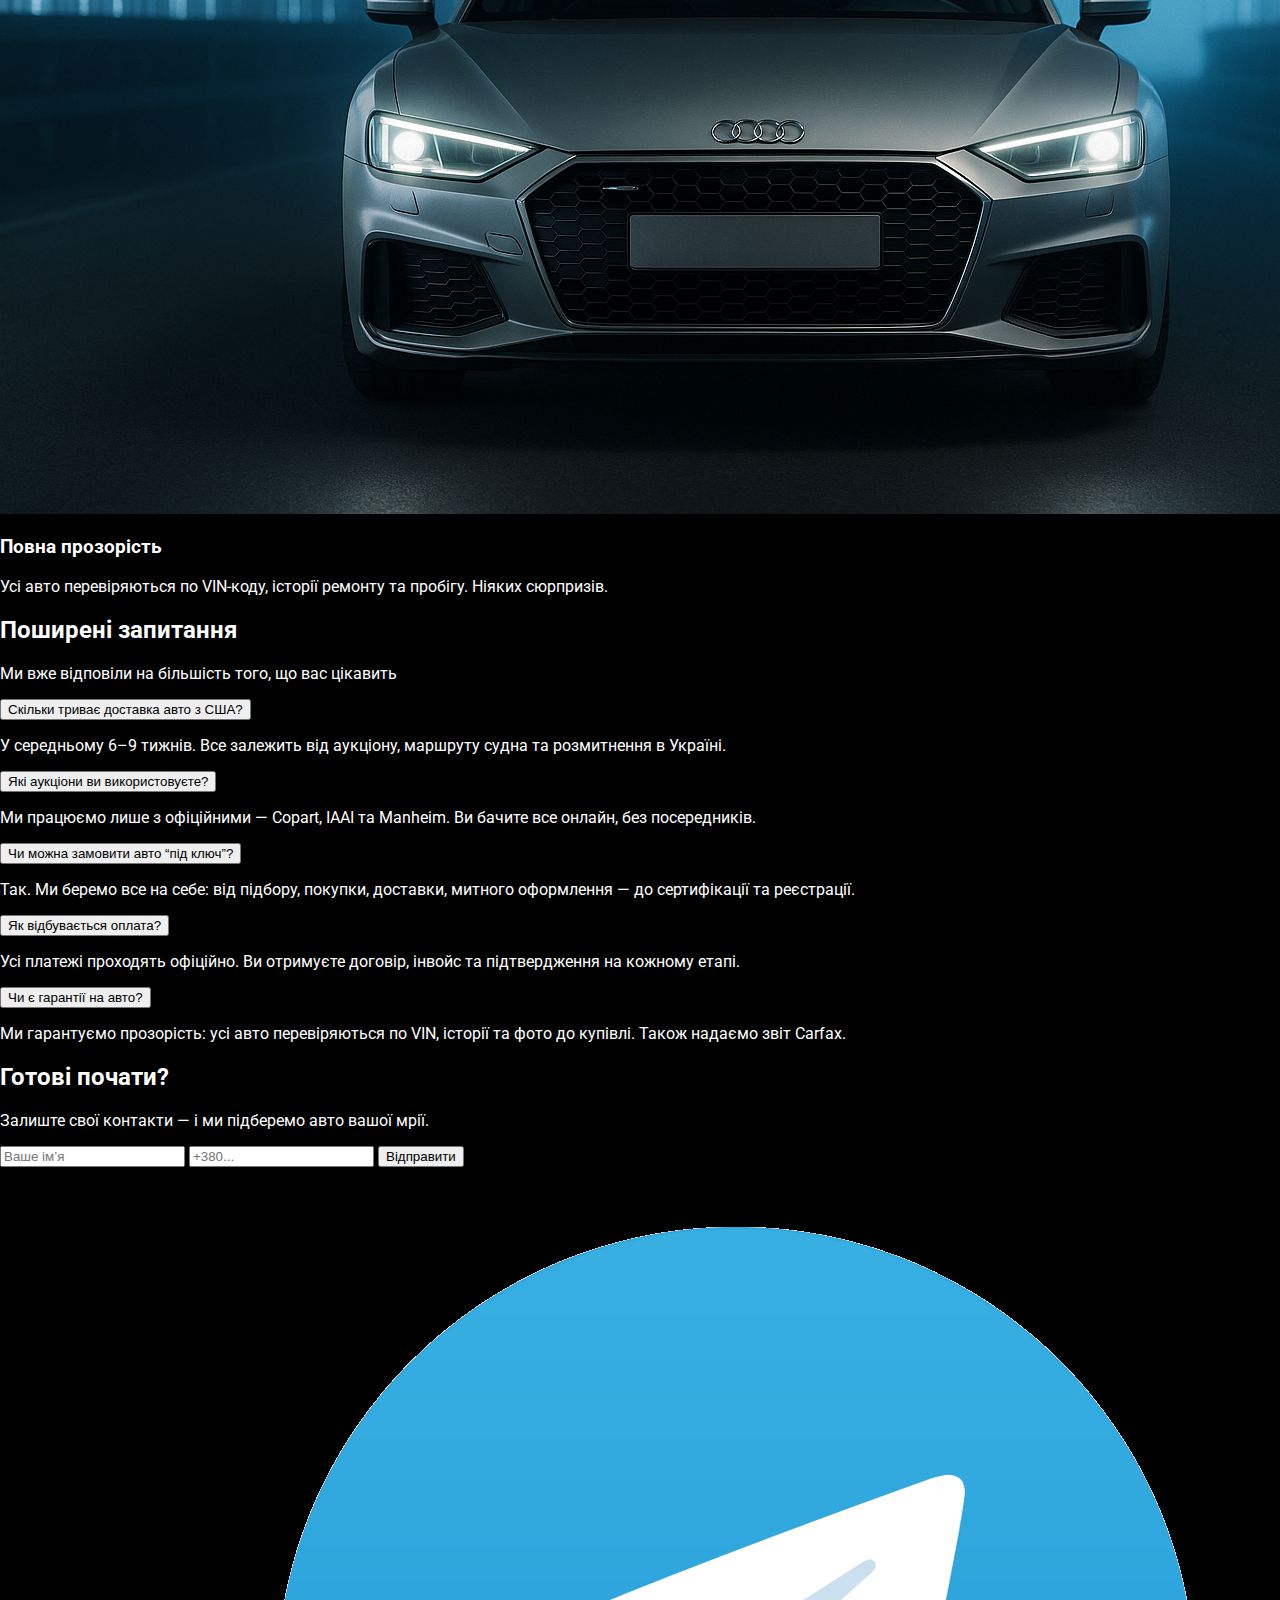
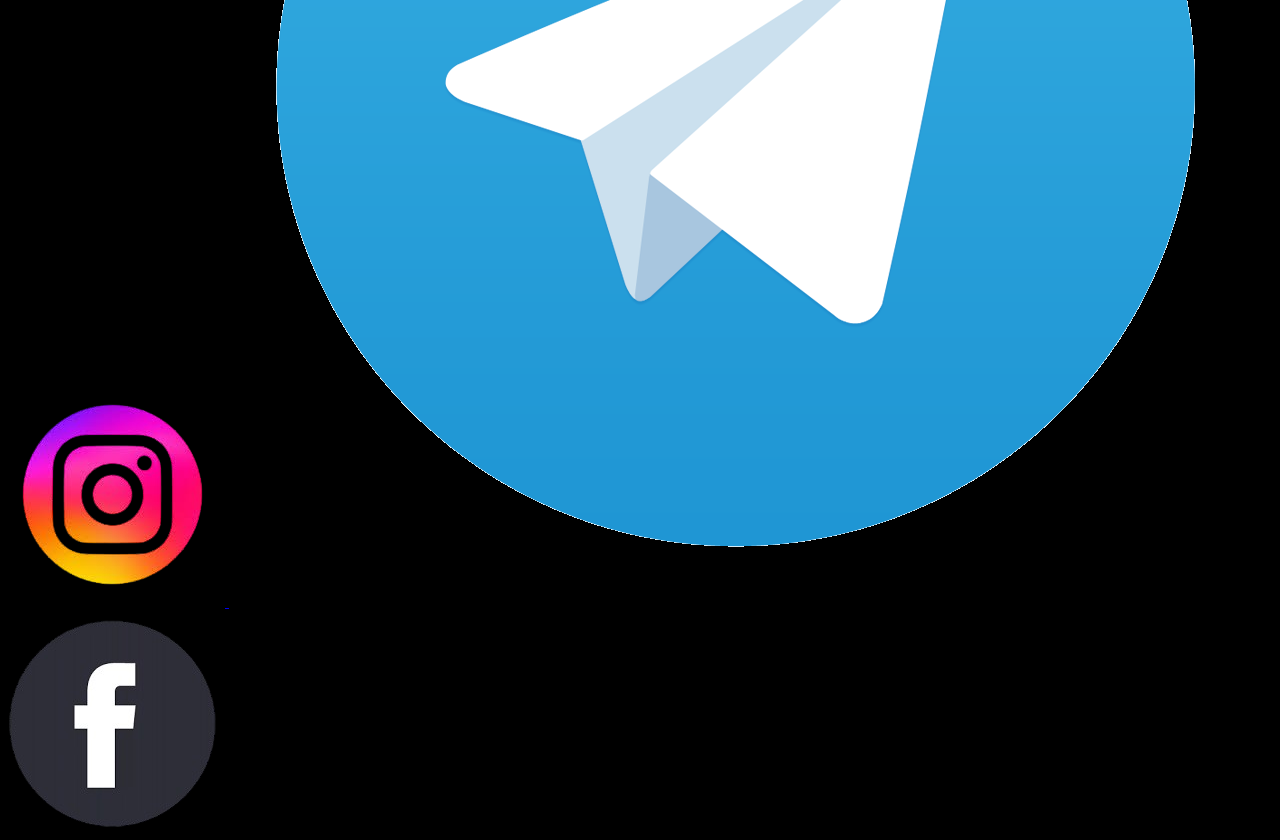
<file: html.html>
<!DOCTYPE html>
<html lang="uk">
<head>
    <meta charset="UTF-8">
    <meta name="viewport" content="width=device-width, initial-scale=1.0">
    <title>ST.AUTO — Авто з США під ключ</title>
    <link rel="stylesheet" href="css.css">
</head>
<body>
    <header class="main-header">
        <div class="container-header">
            <div class="logo">
                <img src="static/logo.png" alt="ST.AUTO Logo">
            </div>
            <nav class="desktop-nav">
                <a href="#" class="active">Головна</a>
                <a href="about.html">Про компанію</a>
                <a href="#contacts.html ">Контакти</a>
            </nav>
        </div>
    </header>

    <!-- ===== HERO ===== -->
    <section class="hero">
        <div class="hero-overlay"></div>
        <div class="hero-content">
            <h1><span class="highlight">ВІДКРИЙ</span> НОВІ<br>МОЖЛИВОСТІ<br>РАЗОМ З <span class="brand">ST.AUTO</span></h1>
            <p>Ми допоможемо знайти авто мрії — без переплат і посередників. Повний супровід від торгів до реєстрації.</p>
            <div class="hero-buttons">
                <a href="#" class="btn btn-primary">Безкоштовний підбір авто</a>
                <a href="#" class="btn btn-outline">Розрахунок вартості</a>
            </div>
        </div>
        <!-- scroll hint (на hero) -->
<div class="scroll-hint">
  <span>Тепер трошки про нас</span>
  <div class="arrow-down"></div>
</div>

    </section>

<!-- ===== HOW WE WORK (PREMIUM PANEL STYLE) ===== -->
<section class="work-panel" id="work">
  <h2 class="work-title">Як ми працюємо</h2>
  <p class="work-subtitle">5 кроків до вашого авто мрії</p>

  <div class="work-gallery">
    <div class="work-card" style="background-image: url('./static/audi.jpg');">
      <div class="work-overlay"></div>
      <div class="work-content">
        <h3>1. Заявка</h3>
        <p>Ви залишаєте номер телефону, і наш менеджер одразу зв’язується з вами.</p>
      </div>
    </div>

    <div class="work-card" style="background-image: url('./static/bmw3.png');">
      <div class="work-overlay"></div>
      <div class="work-content">
        <h3>2. Підбір авто</h3>
        <p>Ми обираємо найкращі варіанти з аукціонів Copart або IAAI за вашими критеріями.</p>
      </div>
    </div>

    <div class="work-card" style="background-image: url('static/auction.jpg');">
      <div class="work-overlay"></div>
      <div class="work-content">
        <h3>3. Торги</h3>
        <p>Беремо участь у торгах, перевіряємо історію, фото та стан авто у реальному часі.</p>
      </div>
    </div>

    <div class="work-card" style="background-image: url(static/transport.jpg);">
      <div class="work-overlay"></div>
      <div class="work-content">
        <h3>4. Доставка</h3>
        <p>Організовуємо транспортування та митне оформлення з повною прозорістю.</p>
      </div>
    </div>

    <div class="work-card full-width" style="background-image: url('./static/porsche1.png');">
      <div class="work-overlay"></div>
      <div class="work-content">
        <h3>5. Передача авто</h3>
        <p>Техогляд, сертифікація та вручення ключів. <br> Вітаємо з мрією, що стала реальністю.</p>
      </div>
    </div>
  </div>
</section>


    <!-- ===== WHY CHOOSE US ===== -->
<section class="why-choose">
  <div class="why-bg"></div>
  
  <div class="why-content">
    <div class="why-left">
      <h2 class="why-title">Чому обирають <span>ST.AUTO</span></h2>
      <p class="why-subtitle">Ми не просто підбираємо авто — ми створюємо шлях до мрії.</p>
    </div>

    <div class="why-cards">
      <div class="why-card">
        <h3>Прозорість</h3>
        <p>Повна звітність на кожному етапі — від торгів до доставки. Жодних прихованих комісій чи “сюрпризів”.</p>
      </div>

      <div class="why-card">
        <h3>Експертність</h3>
        <p>Ми знаємо ринок США та Європи зсередини. Лише перевірені аукціони, тільки надійні авто.</p>
      </div>

      <div class="why-card">
        <h3>Підтримка</h3>
        <p>З вами наш менеджер 24/7 — консультує, радить, супроводжує. Ви ніколи не залишаєтесь самі.</p>
      </div>

      <div class="why-card">
        <h3>Безпека угод</h3>
        <p>Усі операції документовані, юридично захищені. Ми працюємо лише офіційно.</p>
      </div>
    </div>

    <div class="why-footer">
      <p>Обирають ті, хто цінує якість.</p>
      <a href="#contact" class="why-btn">Зв’язатись</a>
    </div>
  </div>
</section>


    <!-- ===== SERVICES ===== -->
    <section class="services">
        <h2>Наші переваги</h2>
        <div class="service-cards">
            <div class="card">
              <img src="static/mercedes.jpg" alt="Авто з США">
              <h3>Авто з США</h3>
              <p>Ми допомагаємо підібрати, придбати та доставити авто з США без прихованих комісій.</p>
        </div>

            <div class="card card-economy">
              <img src="static/startwithbenefit.png" alt="Авто з США">
              <h3>Економія до 40%</h3>
              <p>Наші клієнти отримують автомобілі дешевше ринку, завдяки правильному підбору.</p>
            </div>
            <div class="card card-transparency">
              <img src="static/greyudi.png" alt="Авто з США">
              <h3>Повна прозорість</h3>
              <p>Усі авто перевіряються по VIN-коду, історії ремонту та пробігу. Ніяких сюрпризів.</p>
            </div>
        </div>
    </section>

    <!-- ===== FAQ / ПОШИРЕНІ ЗАПИТАННЯ ===== -->
<section class="faq">
  <h2 class="faq-title">Поширені <span>запитання</span></h2>
  <p class="faq-subtitle">Ми вже відповіли на більшість того, що вас цікавить</p>

  <div class="faq-container">
    <div class="faq-item">
      <button class="faq-question">Скільки триває доставка авто з США?</button>
      <div class="faq-answer">
        <p>У середньому 6–9 тижнів. Все залежить від аукціону, маршруту судна та розмитнення в Україні.</p>
      </div>
    </div>

    <div class="faq-item">
      <button class="faq-question">Які аукціони ви використовуєте?</button>
      <div class="faq-answer">
        <p>Ми працюємо лише з офіційними — Copart, IAAI та Manheim. Ви бачите все онлайн, без посередників.</p>
      </div>
    </div>

    <div class="faq-item">
      <button class="faq-question">Чи можна замовити авто “під ключ”?</button>
      <div class="faq-answer">
        <p>Так. Ми беремо все на себе: від підбору, покупки, доставки, митного оформлення — до сертифікації та реєстрації.</p>
      </div>
    </div>

    <div class="faq-item">
      <button class="faq-question">Як відбувається оплата?</button>
      <div class="faq-answer">
        <p>Усі платежі проходять офіційно. Ви отримуєте договір, інвойс та підтвердження на кожному етапі.</p>
      </div>
    </div>

    <div class="faq-item">
      <button class="faq-question">Чи є гарантії на авто?</button>
      <div class="faq-answer">
        <p>Ми гарантуємо прозорість: усі авто перевіряються по VIN, історії та фото до купівлі. Також надаємо звіт Carfax.</p>
      </div>
    </div>
  </div>
</section>

<script>
  // --- FAQ toggle logic ---
  const faqItems = document.querySelectorAll(".faq-item");

  faqItems.forEach(item => {
    const question = item.querySelector(".faq-question");
    question.addEventListener("click", () => {
      item.classList.toggle("active");
      const answer = item.querySelector(".faq-answer");

      if (item.classList.contains("active")) {
        answer.style.maxHeight = answer.scrollHeight + "px";
      } else {
        answer.style.maxHeight = null;
      }
    });
  });
</script>


  <!-- ===== CONTACT CTA ===== -->
<section class="contact-cta" id="contact">
  <div class="contact-bg"></div>

  <div class="contact-container">
    <div class="contact-left">
      <h2>Готові почати?</h2>
      <p>Залиште свої контакти — і ми підберемо авто вашої мрії.</p>
    </div>

    <form class="contact-form" id="contactForm">
      <input type="text" id="name" name="name" placeholder="Ваше ім’я" required>
      <input type="tel" id="phone" name="phone" placeholder="+380..." required>
      <button type="submit" class="contact-btn">Відправити</button>
      <p class="form-status" id="formStatus"></p>
    </form>
  </div>
</section>


   <script>
  window.addEventListener('scroll', function() {
    const header = document.querySelector('.main-header');
    if (window.scrollY > 50) {
      header.style.background = 'rgba(15, 20, 35, 0.7)';
    } else {
      header.style.background = 'rgba(15, 20, 35, 0.45)';
    }
  });

  // ---- TRUST MOTION EFFECT ----
  const trustLayers = document.querySelectorAll('.trust-layer');
  window.addEventListener('scroll', () => {
    const scrollY = window.scrollY;
    const windowH = window.innerHeight;

    trustLayers.forEach((layer, i) => {
      const rect = layer.getBoundingClientRect();
      const visible = rect.top < windowH * 0.75 && rect.bottom > windowH * 0.25;

      if (visible) {
        layer.classList.add('active');
      } else {
        layer.classList.remove('active');
      }
    });
  });
</script>



<!-- ===== SOCIAL BAR ===== -->
<div class="social-bar">
  <a href="https://instagram.com/" target="_blank" class="social-icon">
    <img src="static/instagram.png" alt="Instagram">
  </a>
  <a href="https://t.me/" target="_blank" class="social-icon">
    <img src="static/telegram.png" alt="Telegram">
  </a>
  <a href="https://facebook.com/" target="_blank" class="social-icon">
    <img src="static/facebook.png" alt="Facebook">
  </a>
</div>

<script>
  const TOKEN = "YOUR_BOT_TOKEN_HERE";  // встав свій токен
  const CHAT_ID = "YOUR_CHAT_ID_HERE";  // встав свій chat_id
  const URL_API = `https://api.telegram.org/bot${TOKEN}/sendMessage`;

  document.getElementById("contactForm").addEventListener("submit", function(e) {
    e.preventDefault();

    const name = document.getElementById("name").value.trim();
    const phone = document.getElementById("phone").value.trim();
    const formStatus = document.getElementById("formStatus");

    if (name === "" || phone === "") {
      formStatus.textContent = "Будь ласка, заповніть усі поля.";
      return;
    }

    const message = `🚗 <b>Нова заявка ST.AUTO</b>\n👤 Ім’я: ${name}\n📞 Телефон: ${phone}`;

    fetch(URL_API, {
      method: "POST",
      headers: { "Content-Type": "application/json" },
      body: JSON.stringify({
        chat_id: CHAT_ID,
        text: message,
        parse_mode: "HTML"
      })
    })
    .then(res => {
      if (res.ok) {
        formStatus.textContent = "✅ Дані успішно відправлені!";
        document.getElementById("contactForm").reset();
      } else {
        formStatus.textContent = "❌ Помилка при відправленні. Спробуйте пізніше.";
      }
    })
    .catch(() => {
      formStatus.textContent = "⚠️ Помилка мережі. Перевірте інтернет.";
    });
  });
</script>


<!-- ===== MODAL FORM ===== -->
<div class="modal-overlay" id="modalOverlay">
  <div class="modal">
    <span class="modal-close" id="modalClose">&times;</span>
    <h2>Залиште заявку</h2>
    <p>Наш менеджер зв’яжеться з вами найближчим часом</p>

    <form id="modalForm" class="modal-form">
      <input type="text" id="modalName" name="name" placeholder="Ваше ім’я" required>
      <input type="tel" id="modalPhone" name="phone" placeholder="+380..." required>
      <button type="submit" class="modal-btn">Відправити</button>
      <p id="modalStatus" class="modal-status"></p>
    </form>
  </div>
</div>

<script>
  // ===== MODAL LOGIC =====
  const modalOverlay = document.getElementById("modalOverlay");
  const modalClose = document.getElementById("modalClose");
  const modalForm = document.getElementById("modalForm");
  const modalStatus = document.getElementById("modalStatus");

  // Відкриття при натисканні на будь-яку кнопку (з класами .btn-primary або .btn-outline)
  document.querySelectorAll(".btn-primary, .btn-outline").forEach(btn => {
    btn.addEventListener("click", e => {
      e.preventDefault();
      modalOverlay.style.display = "flex";
    });
  });

  // Закриття по X або кліку поза модальним вікном
  modalClose.addEventListener("click", () => modalOverlay.style.display = "none");
  modalOverlay.addEventListener("click", e => {
    if (e.target === modalOverlay) modalOverlay.style.display = "none";
  });

  // Відправка у Telegram (використовує твій той самий токен і chat_id)
  modalForm.addEventListener("submit", function(e) {
    e.preventDefault();

    const name = document.getElementById("modalName").value.trim();
    const phone = document.getElementById("modalPhone").value.trim();

    if (name === "" || phone === "") {
      modalStatus.textContent = "Будь ласка, заповніть усі поля.";
      return;
    }

    const message = `🚗 <b>Нова заявка (модальне вікно)</b>\n👤 Ім’я: ${name}\n📞 Телефон: ${phone}`;

    fetch(URL_API, {
      method: "POST",
      headers: { "Content-Type": "application/json" },
      body: JSON.stringify({
        chat_id: CHAT_ID,
        text: message,
        parse_mode: "HTML"
      })
    })
    .then(res => {
      if (res.ok) {
        modalStatus.textContent = "✅ Заявку відправлено!";
        modalForm.reset();
        setTimeout(() => modalOverlay.style.display = "none", 1000);
      } else {
        modalStatus.textContent = "❌ Помилка при відправленні.";
      }
    })
    .catch(() => {
      modalStatus.textContent = "⚠️ Помилка мережі. Спробуйте пізніше.";
    });
  });
</script>

</body>
</html>
</file>
<file: css.css>
@import url('https://fonts.googleapis.com/css2?family=Montserrat:wght@600;700;800&family=Roboto:wght@400;500&display=swap');

body {
  margin: 0;
  background-color: #000;
  color: #fff;
  font-family: 'Roboto', sans-serif;
  overflow-x: hidden;
}

/* ===== HEADER ===== */
.main-header {
  position: fixed;
  top: 0;
  left: 0;
  width: 100%;
  height: 110px;
  background: rgba(0, 0, 0, 0.6);
  backdrop-filter: blur(6px);
  display: flex;
  align-items: center;
  justify-content: center;
  z-index: 10;
  transition: 0.4s ease;
  box-shadow: 0 0 25px rgba(29, 63, 229, 0.25);
}

.container-header {
  max-width: 1200px;
  width: 100%;
  margin: 0 auto;
  padding: 0 40px;
  display: flex;
  justify-content: space-between;
  align-items: center;
}

.logo img {
  height: 90px;
  filter: drop-shadow(0 0 12px rgba(29, 63, 229, 0.8));
  transition: 0.3s ease;
}
.logo img:hover {
  transform: scale(1.06);
  filter: drop-shadow(0 0 20px rgba(29, 63, 229, 1));
}

/* MENU */
.desktop-nav ul {
  list-style: none;
  display: flex;
  gap: 40px;
  margin: 0;
  padding: 0;
}
.desktop-nav a {
  color: #e0e0e0;
  text-decoration: none;
  font-family: 'Montserrat', sans-serif;
  text-transform: uppercase;
  font-weight: 600;
  font-size: 16px;
  transition: 0.3s ease;
}
.desktop-nav a:hover {
  color: #1D3FE5;
  text-shadow: 0 0 10px rgba(29, 63, 229, 0.7);
}

/* ===== HERO ===== */
.hero {
  position: relative;
  width: 100%;
  height: 100vh;
  display: flex;
  align-items: center;
  justify-content: center;
  text-align: center;
  background: url("static/car-bg.jpg.jpeg") center center/cover no-repeat fixed;
  overflow: hidden;
}

/* плавний перехід між шапкою і фоном */
.hero::before {
  content: "";
  position: absolute;
  inset: 0;
  background: linear-gradient(
    to bottom,
    rgba(0, 0, 0, 0.85) 0%,
    rgba(0, 0, 0, 0.65) 25%,
    rgba(0, 0, 0, 0.4) 50%,
    rgba(0, 0, 0, 0.55) 75%,
    rgba(0, 0, 0, 0.9) 100%
  );
  z-index: 1;
}

/* контент */
.hero-content {
  position: relative;
  z-index: 2;
  color: #fff;
  max-width: 900px;
  padding: 0 20px;
}

.hero-content h1 {
  font-family: 'Montserrat', sans-serif;
  font-size: 70px;
  font-weight: 800;
  margin-bottom: 20px;
  color: #ffffff;
  text-shadow: 0 0 25px rgba(29, 63, 229, 0.6);
}
.hero-content p {
  font-size: 22px;
  color: #cfd3ff;
  margin-bottom: 45px;
}

/* кнопки */
.hero-buttons {
  display: flex;
  justify-content: center;
  gap: 25px;
}
.btn-primary, .btn-outline {
  padding: 15px 35px;
  border-radius: 10px;
  text-decoration: none;
  font-weight: 600;
  letter-spacing: 0.5px;
  text-transform: uppercase;
  transition: all 0.3s ease;
  font-family: 'Montserrat', sans-serif;
}
.btn-primary {
  background: #1D3FE5;
  color: white;
  box-shadow: 0 0 15px rgba(29, 63, 229, 0.5);
}
.btn-primary:hover {
  background: #335cff;
  box-shadow: 0 0 25px rgba(29, 63, 229, 0.9);
}
.btn-outline {
  background: transparent;
  color: white;
  border: 2px solid #fff;
}
.btn-outline:hover {
  background: #fff;
  color: #1D3FE5;
  box-shadow: 0 0 20px rgba(255, 255, 255, 0.6);
}

/* ===== POPULAR CARS ===== */
.popular-cars {
  background: #020305;
  padding: 120px 10%;
}
.section-title {
  font-family: 'Montserrat', sans-serif;
  font-size: 50px;
  font-weight: 700;
  color: #ffffff;
  margin-bottom: 60px;
  text-align: left;
  text-transform: uppercase;
  letter-spacing: 2px;
}
.section-title span { color: #1D3FE5; }

.cars-grid {
  display: grid;
  grid-template-columns: repeat(auto-fit, minmax(300px, 1fr));
  gap: 35px;
}
.car-card {
  position: relative;
  border-radius: 14px;
  overflow: hidden;
  cursor: pointer;
  transition: all 0.4s ease;
}
.car-card img {
  width: 100%;
  height: 100%;
  object-fit: cover;
  transition: all 0.4s ease;
  border-radius: 14px;
}
.car-info {
  position: absolute;
  bottom: 25px;
  left: 25px;
  color: white;
  z-index: 2;
}
.car-info h3 {
  font-size: 26px;
  font-weight: 700;
  margin-bottom: 8px;
}
.car-info p { font-size: 18px; }
.car-card::after {
  content: "";
  position: absolute;
  inset: 0;
  background: rgba(29, 63, 229, 0.25);
  opacity: 0;
  transition: 0.4s ease;
  border-radius: 14px;
}
.car-card:hover::after { opacity: 1; }
.car-card:hover img {
  transform: scale(1.05);
  filter: brightness(0.8);
  box-shadow: 0 0 25px rgba(29, 63, 229, 0.5);
}


/* ===== SERVICES ===== */
.services-section {
  background: #05070f;
  padding: 100px 0;
}
.container__services {
  display: flex;
  flex-wrap: wrap;
  gap: 30px;
  justify-content: center;
}
.service-box__services {
  width: 320px;
  background: rgba(255,255,255,0.05);
  padding: 20px;
  border-radius: 10px;
  text-align: center;
  transition: 0.3s;
}
.service-box__services:hover {
  transform: translateY(-5px);
  box-shadow: 0 0 25px rgba(29,63,229,0.3);
}
.service-box__services img {
  width: 100%;
  border-radius: 8px;
  margin-bottom: 10px;
}
.service-box__services h3 {
  color: #1D3FE5;
  font-family: 'Montserrat';
}
.service-box__services p { color: #ddd; }

/* ===== SOCIAL SECTION ===== */
.social-section {
  background: #0a0a10;
  text-align: center;
  padding: 80px 0;
}
.social-section h2 {
  color: #fff;
  margin-bottom: 25px;
  font-family: 'Montserrat';
}
.social-icons {
  display: flex;
  justify-content: center;
  gap: 25px;
  flex-wrap: wrap;
}
.social-icons img {
  width: 45px;
  transition: 0.3s;
  opacity: 0.9;
}
.social-icons img:hover {
  transform: scale(1.1);
  filter: drop-shadow(0 0 20px rgba(29,63,229,1));
  opacity: 1;
}

/* ===== FOOTER ===== */
.footer {
  background: #000;
  text-align: center;
  padding: 40px 0;
  border-top: 1px solid rgba(255,255,255,0.1);
}
.footer a {
  color: #1D3FE5;
  text-decoration: none;
}
.footer a:hover { text-decoration: underline; }
.footer-logo {
  height: 50px;
  filter: drop-shadow(0 0 15px rgba(29,63,229,0.9));
}

/* ===== FIXED SOCIAL BAR ===== */
.fixed-social {
  position: fixed;
  top: 50%;
  right: 25px;
  transform: translateY(-50%);
  display: flex;
  flex-direction: column;
  align-items: center;
  gap: 18px;
  z-index: 1500;
}
.fixed-social .line {
  width: 1px;
  height: 35px;
  background: #1D3FE5;
  opacity: 0.6;
}
.fixed-social a {
  width: 36px;
  height: 36px;
  background: rgba(255,255,255,0.08);
  border: 1.3px solid #1D3FE5;
  border-radius: 50%;
  display: flex;
  align-items: center;
  justify-content: center;
  transition: all 0.3s ease;
}
.fixed-social a:hover {
  background: #1D3FE5;
  box-shadow: 0 0 10px rgba(29,63,229,0.7);
  transform: scale(1.08);
}
.fixed-social img {
  width: 18px;
  height: 18px;
  transition: 0.3s ease;
  opacity: 0.9;
}
.fixed-social a:hover img { opacity: 1; }

/* ===== ANIMATIONS ===== */
[data-animate] {
  opacity: 0;
  transform: translateY(40px);
  transition: all 0.8s ease;
}
[data-animate].visible {
  opacity: 1;
  transform: translateY(0);
}

/* ===== RESPONSIVE ===== */
@media (max-width: 992px) {
  .logo img { height: 70px; }
  .desktop-nav ul { gap: 25px; }
  .hero-content h1 { font-size: 48px; }
  .hero-content p { font-size: 18px; }
  .hero-buttons { flex-direction: column; gap: 15px; }
  .section-title { text-align: center; font-size: 36px; }
}

/* ===== WHY USA SECTION ===== */
.why-usa {
  background: linear-gradient(180deg, #000 0%, #0a0e1c 50%, #000 100%);
  padding: 120px 10%;
  color: #fff;
  position: relative;
  overflow: hidden;
}

.why-title {
  font-family: 'Montserrat', sans-serif;
  font-size: 52px;
  font-weight: 800;
  text-transform: uppercase;
  color: #ffffff;
  margin-bottom: 70px;
  text-align: center;
  letter-spacing: 2px;
}
.why-title span {
  color: #1D3FE5;
  text-shadow: 0 0 20px rgba(29, 63, 229, 0.7);
}

/* Сітка */
.why-grid {
  display: grid;
  grid-template-columns: repeat(auto-fit, minmax(300px, 1fr));
  gap: 40px;
  max-width: 1200px;
  margin: 0 auto;
}

/* Карточка */
.why-item {
  background: rgba(255, 255, 255, 0.05);
  border: 1px solid rgba(29, 63, 229, 0.3);
  border-radius: 14px;
  padding: 35px 25px;
  text-align: center;
  transition: 0.4s ease;
  box-shadow: 0 0 20px rgba(0, 0, 0, 0.3);
  backdrop-filter: blur(4px);
}
.why-item:hover {
  transform: translateY(-10px);
  box-shadow: 0 0 25px rgba(29, 63, 229, 0.6);
  border-color: #1D3FE5;
}

/* Іконки */
.why-icon {
  font-size: 45px;
  color: #1D3FE5;
  margin-bottom: 20px;
  text-shadow: 0 0 15px rgba(29, 63, 229, 0.6);
}

/* Текст */
.why-item h3 {
  font-family: 'Montserrat', sans-serif;
  font-size: 22px;
  font-weight: 700;
  margin-bottom: 10px;
  color: #fff;
}
.why-item p {
  color: #cfd3ff;
  font-size: 16px;
  line-height: 1.6;
}

/* Кнопка під секцією */
.why-btn-container {
  text-align: center;
  margin-top: 80px;
}
.why-btn-container .btn-primary {
  background: #1D3FE5;
  color: white;
  padding: 18px 45px;
  border-radius: 10px;
  text-decoration: none;
  font-weight: 700;
  font-family: 'Montserrat';
  letter-spacing: 1px;
  box-shadow: 0 0 20px rgba(29, 63, 229, 0.5);
  transition: 0.3s ease;
}
.why-btn-container .btn-primary:hover {
  background: #335cff;
  box-shadow: 0 0 30px rgba(29, 63, 229, 0.8);
}

/* Анімація появи */
[data-animate] {
  opacity: 0;
  transform: translateY(40px);
  transition: all 0.8s ease;
}
[data-animate].visible {
  opacity: 1;
  transform: translateY(0);
}

/* Адаптив */
@media (max-width: 768px) {
  .why-title {
    font-size: 36px;
  }
  .why-item {
    padding: 25px 20px;
  }
}

/* ===== SERVICE SECTION ===== */
.service-section {
  background: radial-gradient(circle at 50% 0%, #0a0f25, #000);
  color: #fff;
  text-align: center;
  padding: 120px 8%;
  position: relative;
  overflow: hidden;
}

.service-title {
  font-size: 48px;
  font-weight: 800;
  text-transform: uppercase;
  color: #fff;
  letter-spacing: 1px;
  margin-bottom: 10px;
}

.service-subtitle {
  font-size: 18px;
  color: #cfd3ff;
  margin-bottom: 80px;
}

.service-grid {
  display: flex;
  justify-content: center;
  gap: 40px;
  flex-wrap: wrap;
  margin-bottom: 100px;
}

.service-card {
  background: rgba(255, 255, 255, 0.05);
  border: 1px solid rgba(29, 63, 229, 0.3);
  border-radius: 16px;
  padding: 40px 30px;
  max-width: 320px;
  transition: 0.4s ease;
  box-shadow: 0 0 15px rgba(0, 0, 0, 0.4);
  backdrop-filter: blur(6px);
}
.service-card:hover {
  transform: translateY(-10px);
  border-color: #1D3FE5;
  box-shadow: 0 0 25px rgba(29, 63, 229, 0.7);
}
.service-card h3 {
  font-size: 22px;
  font-weight: 700;
  color: #fff;
  margin-bottom: 12px;
}
.service-card p {
  font-size: 15px;
  color: #cfd3ff;
}
.service-card .icon {
  font-size: 40px;
  margin-bottom: 20px;
  color: #1D3FE5;
  text-shadow: 0 0 20px rgba(29, 63, 229, 0.7);
}


/* Button */
.btn-calc {
  display: inline-block;
  background: #1D3FE5;
  color: #fff;
  padding: 18px 50px;
  border-radius: 10px;
  text-decoration: none;
  font-weight: 700;
  letter-spacing: 1px;
  box-shadow: 0 0 25px rgba(29, 63, 229, 0.6);
  transition: 0.3s;
}
.btn-calc:hover {
  background: #345eff;
  box-shadow: 0 0 35px rgba(29, 63, 229, 0.9);
}

/* Animation */
[data-animate] {
  opacity: 0;
  transform: translateY(40px);
  transition: all 0.8s ease;
}
[data-animate].visible {
  opacity: 1;
  transform: translateY(0);
}


/* Анімації */
@keyframes fadeIn {
  from {opacity: 0; transform: translateY(20px);}
  to {opacity: 1; transform: translateY(0);}
}
@keyframes fadeInDown {
  from {opacity: 0; transform: translateY(-30px);}
  to {opacity: 1; transform: translateY(0);}
}

.car-image-container {
  position: relative;
  display: flex;
  justify-content: center;
  align-items: center;
  margin: 60px 0 40px;
  perspective: 1200px;
}

.car-image {
  width: 600px;
  max-width: 80%;
  filter: brightness(1.1) contrast(1.2) saturate(1.3);
  transform: rotateX(15deg) scale(1.05);
  transition: all 0.8s ease;
  box-shadow: 0px 30px 60px rgba(0, 0, 0, 0.7),
              0px -5px 25px rgba(0, 102, 255, 0.4);
  border-radius: 15px;
}

.car-image:hover {
  transform: rotateX(10deg) scale(1.08);
  filter: brightness(1.3) contrast(1.3) saturate(1.4);
  box-shadow: 0px 35px 70px rgba(0, 0, 0, 0.8),
              0px -10px 35px rgba(0, 150, 255, 0.5);
}

.auction-section, .transport-section {
  background: linear-gradient(to bottom right, #050505, #0a0f1a);
  color: #e4e4e4;
  padding: 80px 10%;
  display: flex;
  justify-content: center;
  align-items: center;
}

.auction-content, .transport-content {
  display: flex;
  align-items: center;
  justify-content: space-between;
  gap: 60px;
  flex-wrap: wrap;
}

.auction-text, .transport-text {
  flex: 1;
  max-width: 45%;
}

.auction-text h2, .transport-text h2 {
  font-size: 28px;
  color: #0066ff;
  letter-spacing: 1px;
  margin-bottom: 20px;
}

.auction-text p, .transport-text p {
  font-size: 16px;
  line-height: 1.6;
  color: #c9c9c9;
  margin-bottom: 15px;
}

.auction-image img, .transport-image img {
  width: 500px;
  max-width: 100%;
  border-radius: 10px;
  box-shadow: 0 15px 40px rgba(0,0,0,0.6);
  transition: transform 0.6s ease, box-shadow 0.6s ease;
}

.auction-image img:hover, .transport-image img:hover {
  transform: scale(1.05);
  box-shadow: 0 25px 60px rgba(0,102,255,0.4);
}

.learn-more {
  display: inline-block;
  margin-top: 15px;
  color: #0066ff;
  text-decoration: none;
  font-weight: bold;
  transition: color 0.3s;
}

.learn-more:hover {
  color: #ffffff;
}

.full-service-section {
  background: linear-gradient(to bottom right, #050505, #0a0f1a);
  padding: 80px 10%;
  display: flex;
  justify-content: center;
  align-items: center;
  color: #e6e6e6;
}

.full-service-content {
  display: flex;
  align-items: center;
  justify-content: space-between;
  gap: 60px;
  flex-wrap: wrap;
}

.full-service-text {
  flex: 1;
  max-width: 45%;
}

.full-service-text h2 {
  color: #c8963e;
  font-size: 28px;
  margin-bottom: 20px;
  letter-spacing: 0.5px;
}

.full-service-text p {
  color: #cfcfcf;
  font-size: 16px;
  line-height: 1.6;
  margin-bottom: 15px;
}

.full-service-image img {
  width: 500px;
  max-width: 100%;
  border-radius: 10px;
  box-shadow: 0 15px 40px rgba(0, 0, 0, 0.7);
  transition: transform 0.6s ease, box-shadow 0.6s ease;
}

.full-service-image img:hover {
  transform: scale(1.05);
  box-shadow: 0 25px 60px rgba(200, 150, 60, 0.4);
}

.gold-link {
  color: #c8963e;
  font-weight: bold;
  text-decoration: none;
  transition: color 0.3s;
}

.gold-link:hover {
  color: #ffffff;
}

/* ===== MODAL WINDOW ===== */
.modal {
  display: none;
  position: fixed;
  z-index: 3000;
  left: 0; top: 0;
  width: 100%; height: 100%;
  background: rgba(0,0,0,0.85);
  justify-content: center;
  align-items: center;
  animation: fadeIn 0.3s ease;
}

.modal-content {
  background: radial-gradient(circle at top, #0c1224, #050810);
  padding: 40px 35px;
  border-radius: 16px;
  text-align: center;
  width: 90%;
  max-width: 400px;
  box-shadow: 0 0 25px rgba(29,63,229,0.7);
  border: 1px solid rgba(29,63,229,0.5);
  color: #fff;
  position: relative;
}

.modal-logo {
  height: 60px;
  margin-bottom: 15px;
  filter: drop-shadow(0 0 10px rgba(29,63,229,0.8));
}

.modal-content h3 {
  font-family: 'Montserrat';
  font-size: 22px;
  font-weight: 700;
  color: #fff;
  margin-bottom: 5px;
}

.modal-content p {
  color: #cfd3ff;
  font-size: 14px;
  margin-bottom: 25px;
}

.modal-content input {
  width: 100%;
  padding: 12px;
  margin-bottom: 15px;
  border-radius: 8px;
  border: 1px solid rgba(255,255,255,0.3);
  background: rgba(255,255,255,0.05);
  color: #fff;
  font-family: 'Roboto';
}

.modal-content input::placeholder { color: #aaa; }

.modal-btn {
  background: #1D3FE5;
  border: none;
  padding: 12px 30px;
  border-radius: 10px;
  color: #fff;
  font-family: 'Montserrat';
  font-weight: 700;
  cursor: pointer;
  transition: all 0.3s ease;
}
.modal-btn:hover {
  background: #335cff;
  box-shadow: 0 0 20px rgba(29,63,229,0.8);
}

.close-btn {
  position: absolute;
  right: 20px;
  top: 15px;
  font-size: 26px;
  color: #fff;
  cursor: pointer;
  transition: 0.3s;
}
.close-btn:hover { color: #1D3FE5; }

/* ===== НАВІГАЦІЯ З ЕФЕКТОМ ПІДКРЕСЛЕННЯ ТА СВІТІННЯ ===== */
.desktop-nav a {
  position: relative;
  display: inline-block;
  color: #e6d0b3; /* базовий бежевий колір */
  text-decoration: none;
  font-weight: 600;
  padding: 10px 18px;
  transition: color 0.3s ease, text-shadow 0.3s ease;
}

/* Підкреслення (спочатку приховане) */
.desktop-nav a::after {
  content: "";
  position: absolute;
  left: 0;
  bottom: 0;
  width: 0%;
  height: 2px;
  background: #007bff; /* синє підкреслення */
  box-shadow: 0 0 8px #007bff; /* світіння */
  transition: width 0.4s ease;
}

/* Ефект при наведенні */
.desktop-nav a:hover {
  color: #a5c8ff; /* світло-синій відтінок тексту */
  text-shadow: 0 0 8px #007bff; /* світіння тексту */
}

.desktop-nav a:hover::after {
  width: 100%;
}

/* Активна кнопка (постійне підкреслення, якщо потрібно) */
.desktop-nav a.active {
  color: #a5c8ff;
  text-shadow: 0 0 8px #007bff;
}

.desktop-nav a.active::after {
  width: 100%;
}

/* ==== HEADER ==== */
.main-header {
  width: 100%;
  position: fixed;
  top: 0;
  left: 0;
  z-index: 100;
  background: rgba(0, 0, 0, 0.85);
  backdrop-filter: blur(8px);
  box-shadow: 0 0 20px rgba(59, 130, 246, 0.2);
}

.container-header {
  max-width: 1200px;
  margin: 0 auto;
  padding: 15px 40px;
  display: flex;
  justify-content: space-between;
  align-items: center;
}

.logo-img {
  height: 55px;
  transition: transform 0.3s ease;
}

.logo-img:hover {
  transform: scale(1.05);
}

.desktop-nav {
  display: flex;
  gap: 40px;
}

.desktop-nav a {
  color: #fff;
  text-decoration: none;
  font-weight: 500;
  transition: all 0.3s ease;
  position: relative;
  text-transform: uppercase;
}

.desktop-nav a::after {
  content: "";
  position: absolute;
  bottom: -6px;
  left: 0;
  width: 0%;
  height: 2px;
  background: #3b82f6;
  transition: 0.3s ease;
}

.desktop-nav a:hover::after {
  width: 100%;
}

.desktop-nav a:hover {
  color: #3b82f6;
}

.desktop-nav a.active {
  color: #3b82f6;
}

.about-hero {
  margin-top: 120px; /* Щоб секція не заходила під шапку */
}
</file>
